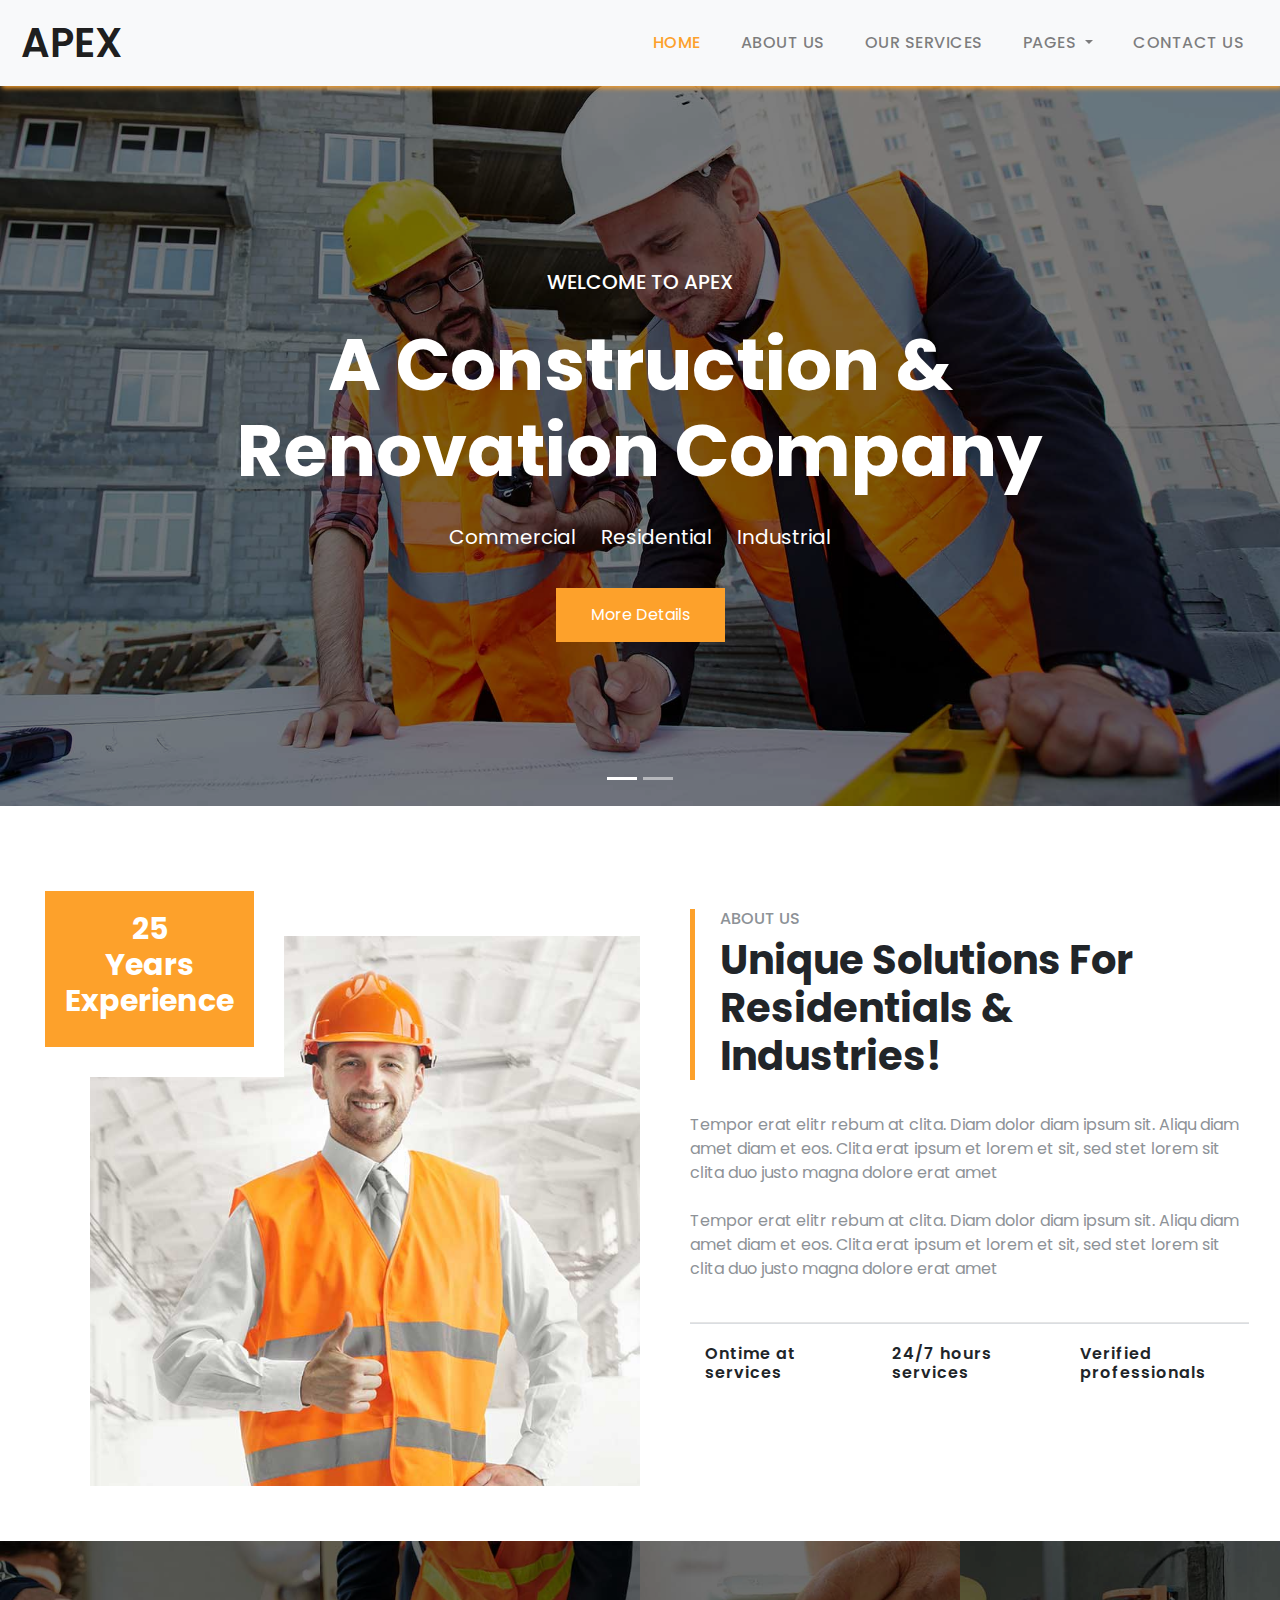
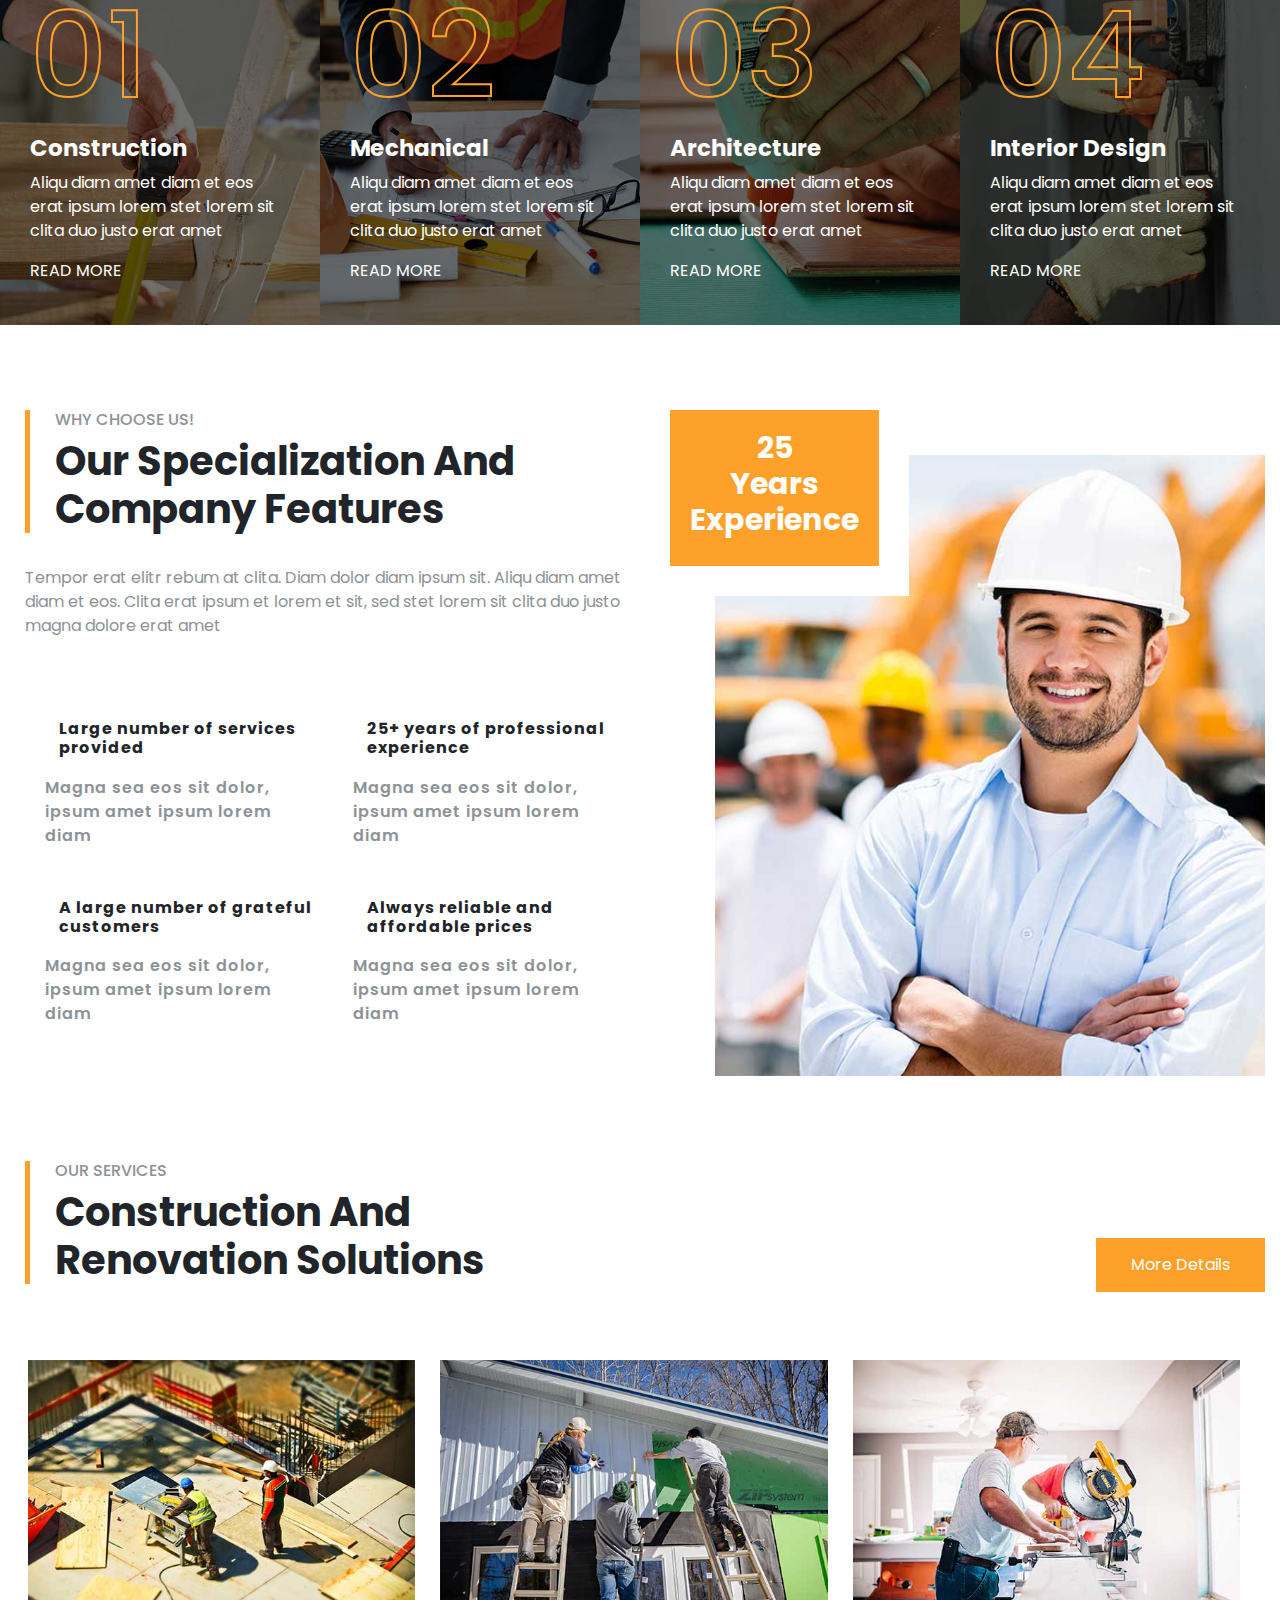
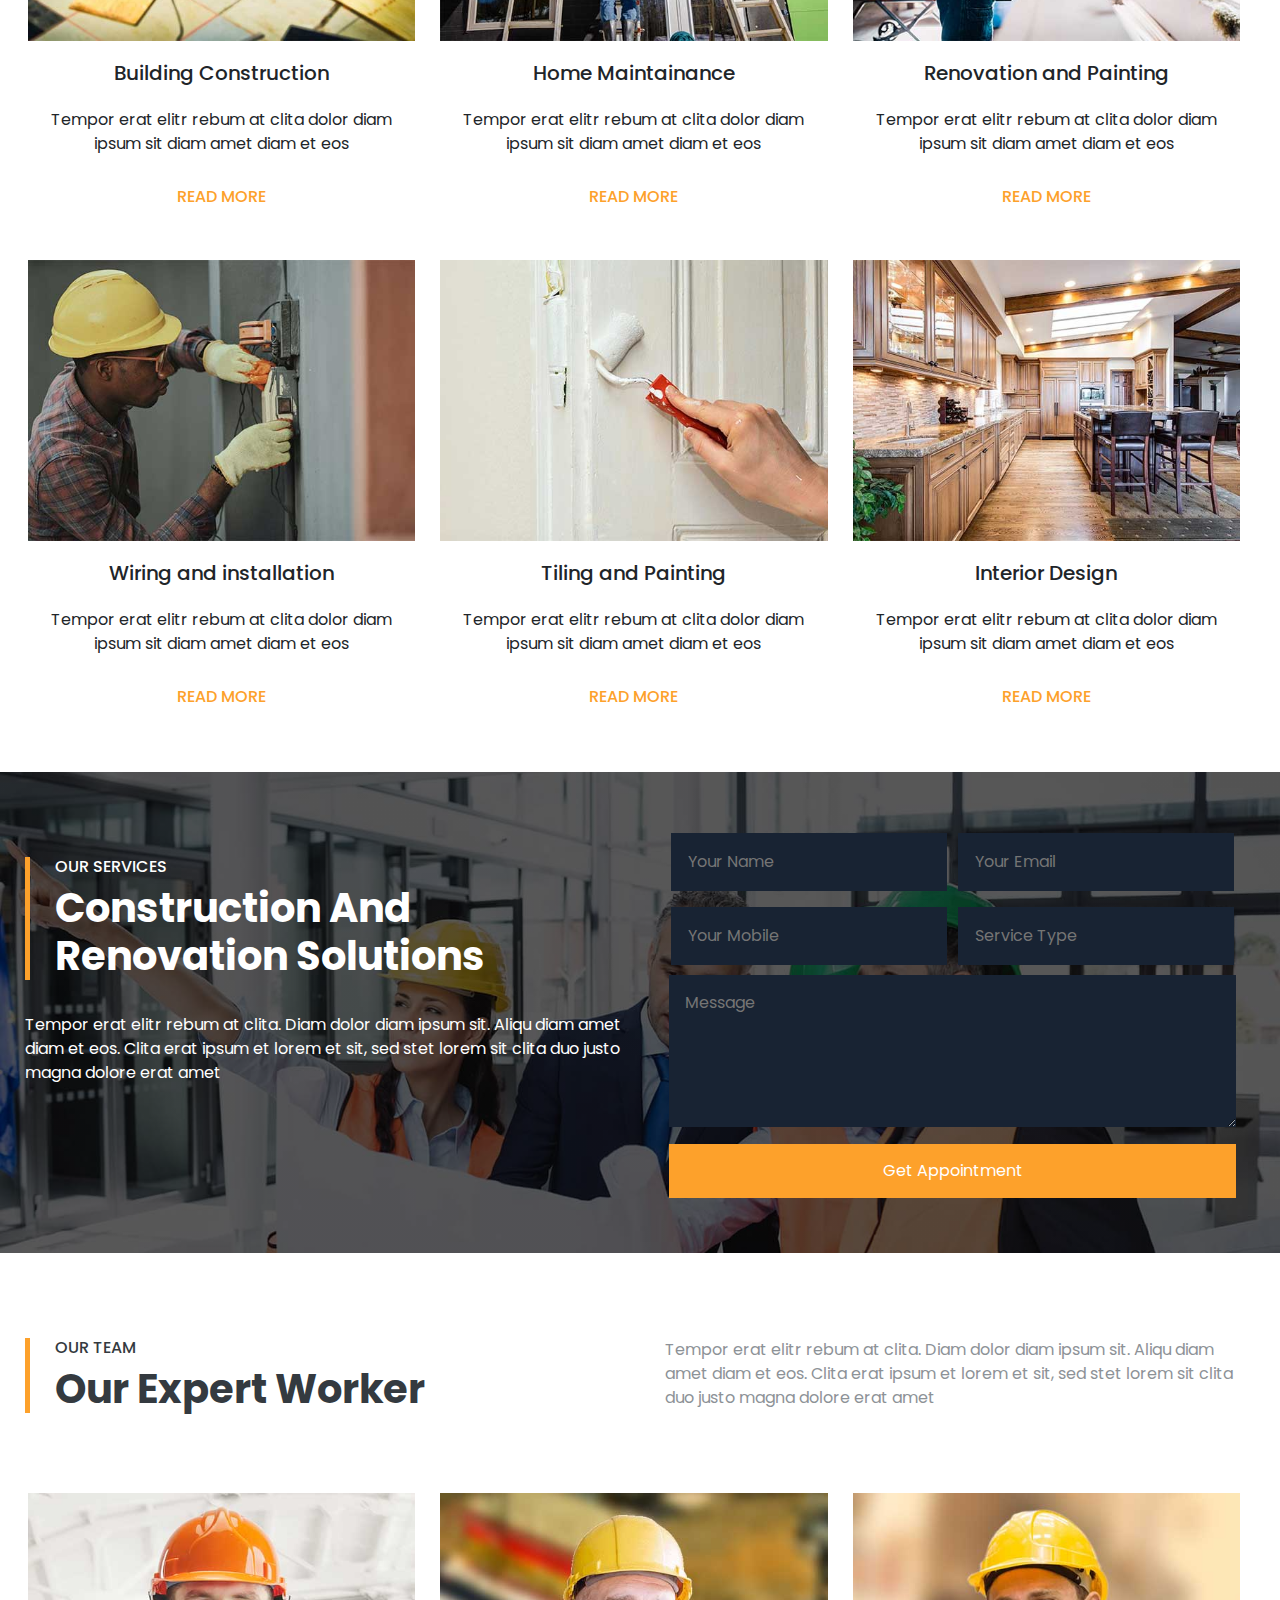
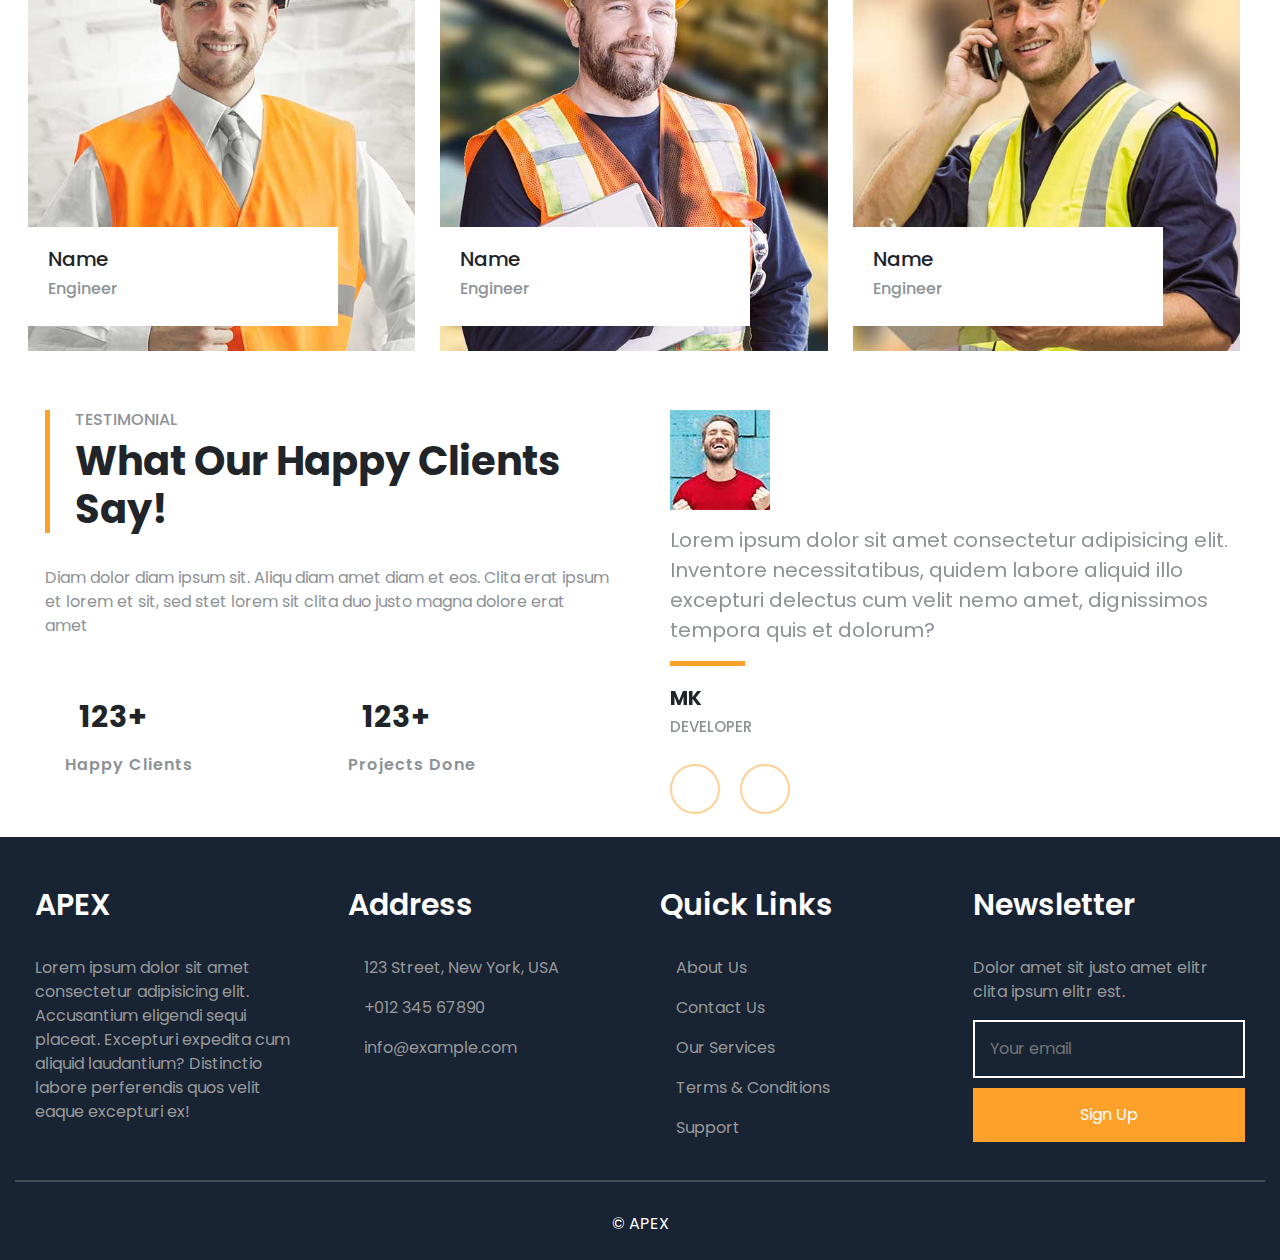
<file: index.html>
<!DOCTYPE html>
<html lang="en">

<head>
    <meta charset="UTF-8">
    <meta http-equiv="X-UA-Compatible" content="IE=edge">
    <meta name="viewport" content="width=device-width, initial-scale=1.0">
    <title>APEX</title>
    <link rel="icon" type="image/x-icon" href="./images/faviconImg.png">

    <!-- Font Awesome Link -->
    <link rel="stylesheet" href="https://cdnjs.cloudflare.com/ajax/libs/font-awesome/6.1.2/css/all.min.css"
        integrity="sha512-1sCRPdkRXhBV2PBLUdRb4tMg1w2YPf37qatUFeS7zlBy7jJI8Lf4VHwWfZZfpXtYSLy85pkm9GaYVYMfw5BC1A=="
        crossorigin="anonymous" referrerpolicy="no-referrer" />

    <!-- Google Fonts -->
    <link rel="preconnect" href="https://fonts.googleapis.com">
    <link rel="preconnect" href="https://fonts.gstatic.com" crossorigin>
    <link
        href="https://fonts.googleapis.com/css2?family=Poppins:wght@100;200;300;400;500;600;700;800;900&family=Roboto:wght@100;300;400;500;700;900&display=swap"
        rel="stylesheet">


    <!-- AOS -->
    <link href="https://unpkg.com/aos@2.3.1/dist/aos.css" rel="stylesheet">

    <!-- Bootstrap Cdn -->
    <link rel="stylesheet" href="https://cdn.jsdelivr.net/npm/bootstrap@4.0.0/dist/css/bootstrap.min.css"
        integrity="sha384-Gn5384xqQ1aoWXA+058RXPxPg6fy4IWvTNh0E263XmFcJlSAwiGgFAW/dAiS6JXm" crossorigin="anonymous">


    <!-- custom css -->
    <link rel="stylesheet" href="./style.css">

</head>

<body>

    <!-- Nav bar -->
    <div class="container-fluid stickyTop">
        <nav class=" navbar navbar-expand-lg navbar-light bg-light">
            <a class="navbar-brand" href="./index.html"><i class="orange fa-regular fa-building"></i> <span>APEX</span></a>
            <button class="navbar-toggler" type="button" data-toggle="collapse" data-target="#navbarSupportedContent"
                aria-controls="navbarSupportedContent" aria-expanded="false" aria-label="Toggle navigation">
                <span class="navbar-toggler-icon"></span>
            </button>
            <div class="collapse navbar-collapse" id="navbarSupportedContent">
                <ul class="navbar-nav ml-auto">
                    <li class="nav-item ">
                        <a class="nav-link   active" href="./index.html">HOME </a>
                    </li>
                    <li class="nav-item">
                        <a class="nav-link  " href="./about.html">ABOUT US</a>
                    </li>
                    <li class="nav-item ">
                        <a class="nav-link  " href="./services.html">OUR SERVICES </a>
                    </li>

                    <li class="nav-item dropdown">
                        <a class="nav-link dropdown-toggle" href="#" id="navbarDropdown" role="button"
                            data-toggle="dropdown" aria-haspopup="true" aria-expanded="false">
                            PAGES
                        </a>
                        <div class="dropdown-menu" aria-labelledby="navbarDropdown">
                            <a class="dropdown-item" href="./features.html">Features</a>
                            <a class="dropdown-item" href="./appointment.html">Appointment</a>
                            <a class="dropdown-item" href="./team.html">Our Team</a>
                            <a class="dropdown-item" href="./testimonial.html">Testimonial</a>
                            <a class="dropdown-item" href="./error.html">404 Page</a>
                    </li>


                    <li class="nav-item">
                        <a class="nav-link  " href="./contact.html">CONTACT US</a>
                    </li>
                </ul>
            </div>
        </nav>
    </div>

    <!-- Banner Sec -->
    <div class="container-fluid">
        <div id="carouselExampleIndicators" class="carousel slide" data-ride="carousel">
            <ol class="carousel-indicators">
                <li data-target="#carouselExampleIndicators" data-slide-to="0" class="active"></li>
                <li data-target="#carouselExampleIndicators" data-slide-to="1"></li>
            </ol>
            <div class="carousel-inner">
                <div class="carousel-item active">
                    <img class="w-100 carous01 " src="./images/carousel-1.jpg" alt="First slide">
                    <div class="carousel-caption">
                        <div class="car-text">
                            <h5>WELCOME TO APEX</h5>
                            <h1>A Construction & Renovation Company</h1>
                            <p>Commercial &nbsp; <i class="orange fa-solid fa-circle"></i>
                                &nbsp; Residential &nbsp; <i class="orange fa-solid fa-circle"></i>
                                &nbsp; Industrial</p>
                            <button class="org-btn">More Details</button>
                        </div>
                    </div>
                </div>

                <div class="carousel-item">
                    <img class="w-100 carous01" src="./images/carousel-2.jpg" alt="Second slide">
                    <div class="carousel-caption ">
                        <div class="car-text">
                            <h5>WELCOME TO APEX</h5>
                            <h1>A Construction & Renovation Company</h1>
                            <p>Commercial &nbsp; <i class="orange fa-solid fa-circle"></i>
                                &nbsp; Residential &nbsp; <i class="orange fa-solid fa-circle"></i>
                                &nbsp; Industrial</p>
                            <button class="org-btn">More Details</button>
                        </div>

                    </div>
                </div>

            </div>
            <a class="carousel-control-prev" href="#carouselExampleIndicators" role="button" data-slide="prev">
                <span class="car-right" aria-hidden="true"><i class="fa-solid fa-chevron-left"></i></span>
                <span class="sr-only">Previous</span>
            </a>
            <a class="carousel-control-next" href="#carouselExampleIndicators" role="button" data-slide="next">
                <span class="car-right" aria-hidden="true"><i class="fa-solid fa-chevron-right"></i></span>
                <span class="sr-only">Next</span>
            </a>
        </div>
    </div>

    <!-- ABT US -->
    <div class="container abtSec">
        <div class="abt-img">
            <div class="img1">
                <img src="./images/about.jpg" alt="">
                <div class="img2">
                    <h5>25 <br> Years <br> Experience</h5>
                </div>
            </div>
        </div>
        <div class="abt-text plef pr-3 pt-5">
            <div class="bdr-lef">
                <h5>ABOUT US</h5>
                <h2>Unique Solutions For <br> Residentials & <br> Industries!</h2>
            </div>
            <p>Tempor erat elitr rebum at clita. Diam dolor diam ipsum sit. Aliqu diam amet diam et eos. Clita erat
                ipsum et lorem et sit, sed stet lorem sit clita duo justo magna dolore erat amet <br><br>

                Tempor erat elitr rebum at clita. Diam dolor diam ipsum sit. Aliqu diam amet diam et eos. Clita erat
                ipsum et lorem et sit, sed stet lorem sit clita duo justo magna dolore erat amet</p>


            <hr class="b-btm">

            <div class="abt-spl">

                <h3 class="padb"><i class="fa-solid fa-check"></i>Ontime at services</h3>
                <h3 class="padb"><i class="fa-solid fa-check"></i>24/7 hours services</h3>
                <h3><i class="fa-solid fa-check"></i>Verified professionals</h3>
            </div>
        </div>
    </div>

    <!-- Facts -->
    <div class="container-fluid">
        <div class="factsec">
            <div class="facts">
                <img width="100%" src="./images/fact-1.jpg" alt="">
                <div class="fctOverlay">
                    <h2>01</h2>
                    <h3>Construction</h3>
                    <p>Aliqu diam amet diam et eos erat ipsum lorem stet lorem sit clita duo justo erat amet</p>
                    <a href="#">READ MORE <i class="fa-solid fa-arrow-right"></i></a>
                </div>
            </div>
            <div class="facts">
                <img src="./images/fact-2.jpg" alt="">
                <div class="fctOverlay">
                    <h2>02</h2>
                    <h3>Mechanical</h3>
                    <p>Aliqu diam amet diam et eos erat ipsum lorem stet lorem sit clita duo justo erat amet</p>
                    <a href="#">READ MORE <i class="fa-solid fa-arrow-right"></i></a>
                </div>
            </div>
            <div class="facts">
                <img src="./images/fact-3.jpg" alt="">
                <div class="fctOverlay">
                    <h2>03</h2>
                    <h3>Architecture</h3>
                    <p>Aliqu diam amet diam et eos erat ipsum lorem stet lorem sit clita duo justo erat amet</p>
                    <a href="#">READ MORE <i class="fa-solid fa-arrow-right"></i></a>
                </div>
            </div>
            <div class="facts">
                <img src="./images/fact-4.jpg" alt="">
                <div class="fctOverlay">
                    <h2>04</h2>
                    <h3>Interior Design</h3>
                    <p>Aliqu diam amet diam et eos erat ipsum lorem stet lorem sit clita duo justo erat amet</p>
                    <a href="#">READ MORE <i class="fa-solid fa-arrow-right"></i></a>
                </div>
            </div>
        </div>
    </div>

    <!-- CHOOSE US -->
    <div class="container abtSec">
        <div class="abt-text pl0">
            <div class="bdr-lef">
                <h5>WHY CHOOSE US!</h5>
                <h2>Our Specialization And Company Features</h2>
            </div>
            <p class="smp">Tempor erat elitr rebum at clita. Diam dolor diam ipsum sit. Aliqu diam amet diam et eos.
                Clita erat
                ipsum et lorem et sit, sed stet lorem sit clita duo justo magna dolore erat amet </p>


            <div class="abt-spll">
                <div class="ch4">
                    <div class="d-flex">
                        <h6><i class="fa-solid fa-check"></i>Large number of services provided</h6>
                    </div>

                    <p class="mp0">Magna sea eos sit dolor, ipsum amet ipsum lorem diam</p>
                </div>

                <div class="ch4">
                    <div class="d-flex">

                        <h6><i class="fa-solid fa-check"></i>25+ years of professional experience</h6>
                    </div>
                    <p class="mp0">Magna sea eos sit dolor, ipsum amet ipsum lorem diam</p>
                </div>

                <div class="ch4">
                    <div class="d-flex">

                        <h6><i class="fa-solid fa-check"></i>A large number of grateful customers</h6>
                    </div>
                    <p class="mp0">Magna sea eos sit dolor, ipsum amet ipsum lorem diam</p>
                </div>

                <div class="ch4">
                    <div class="d-flex">

                        <h6><i class="fa-solid fa-check"></i>Always reliable and affordable prices</h6>
                    </div>
                    <p class="mp0">Magna sea eos sit dolor, ipsum amet ipsum lorem diam</p>
                </div>

            </div>
        </div>
        <div class="abt-img">
            <div class="img1">
                <img src="./images/feature.jpg" alt="">
                <div class="img2">
                    <h5>25 <br> Years <br> Experience</h5>
                </div>
            </div>
        </div>
    </div>

    <!-- OUR SERVICES -->
    <div class="container mtnone">
        <div class="abtSec mtnone">
            <div class="abt-text pl0">
                <div class="bdr-lef">
                    <h5>OUR SERVICES</h5>
                    <h2>Construction And <br> Renovation Solutions</h2>
                </div>
            </div>
            <div class="abt-img btns">
                <button class="org-btn">More Details</button>
            </div>
        </div>
        <div class="services">
            <div class="serLists">
                <img src="./images/service-1.jpg" alt="">
                <h3 class="text-center">Building Construction</h3>
                <p class="text-center">Tempor erat elitr rebum at clita dolor diam ipsum sit diam amet diam et eos</p>
                <h4 class="text-center" href="#">READ MORE <i class="fa-solid fa-arrow-right"></i></h4>
            </div>
            <div class="serLists">
                <img src="./images/service-2.jpg" alt="">
                <h3 class="text-center">Home Maintainance</h3>
                <p class="text-center">Tempor erat elitr rebum at clita dolor diam ipsum sit diam amet diam et eos</p>
                <h4 class="text-center" href="#">READ MORE <i class="fa-solid fa-arrow-right"></i></h4>
            </div>
            <div class="serLists">
                <img src="./images/service-3.jpg" alt="">
                <h3 class="text-center">Renovation and Painting</h3>
                <p class="text-center">Tempor erat elitr rebum at clita dolor diam ipsum sit diam amet diam et eos</p>
                <h4 class="text-center" href="#">READ MORE <i class="fa-solid fa-arrow-right"></i></h4>
            </div>
            <div class="serLists">
                <img src="./images/service-4.jpg" alt="">
                <h3 class="text-center">Wiring and installation</h3>
                <p class="text-center">Tempor erat elitr rebum at clita dolor diam ipsum sit diam amet diam et eos</p>
                <h4 class="text-center" href="#">READ MORE <i class="fa-solid fa-arrow-right"></i></h4>
            </div>
            <div class="serLists">
                <img src="./images/service-5.jpg" alt="">
                <h3 class="text-center">Tiling and Painting</h3>
                <p class="text-center">Tempor erat elitr rebum at clita dolor diam ipsum sit diam amet diam et eos</p>
                <h4 class="text-center" href="#">READ MORE <i class="fa-solid fa-arrow-right"></i></h4>
            </div>
            <div class="serLists">
                <img src="./images/service-6.jpg" alt="">
                <h3 class="text-center">Interior Design</h3>
                <p class="text-center">Tempor erat elitr rebum at clita dolor diam ipsum sit diam amet diam et eos</p>
                <h4 class="text-center" href="#">READ MORE <i class="fa-solid fa-arrow-right"></i></h4>
            </div>
        </div>
    </div>

    <!-- APPOINTMENT -->
    <div class="container-fluid aptBaner">
        <div class="container">
            <div class="abtSec">
                <div class="abt-text pl0">
                    <div class="bdr-lef">
                        <h5 class="text-white">OUR SERVICES</h5>
                        <h2 class="text-white">Construction And <br> Renovation Solutions</h2>
                    </div>
                    <p class="text-white">Tempor erat elitr rebum at clita. Diam dolor diam ipsum sit. Aliqu diam amet
                        diam et eos. Clita erat
                        ipsum et lorem et sit, sed stet lorem sit clita duo justo magna dolore erat amet </p>
                </div>
                <div class="abt-img for">
                    <div class="nam">
                        <input placeholder="Your Name" type="text">
                        <input placeholder="Your Email" type="email">
                    </div>
                    <div class="nam">
                        <input placeholder="Your Mobile" type="number">
                        <input placeholder="Service Type" type="text">
                    </div>
                    <div class="mx-1">
                        <textarea placeholder="Message" class="w-100 p-3" name="" id="" cols="30" rows="5"></textarea>
                    </div>
                    <div class="mx-1">
                        <button class="w-100 org-btn">Get Appointment</button>
                    </div>
                </div>
            </div>
        </div>
    </div>

    <!-- Our Team -->
    <div class="container">
        <div class="abtSec">
            <div class="abt-text pl0">
                <div class="bdr-lef">
                    <h5 class="text-dark">OUR TEAM</h5>
                    <h2 class="text-dark ">Our Expert Worker
                    </h2>
                </div>

            </div>
            <div class="abt-img for">
                <p>Tempor erat elitr rebum at clita. Diam dolor diam ipsum sit. Aliqu diam amet diam et eos. Clita erat
                    ipsum et lorem et sit, sed stet lorem sit clita duo justo magna dolore erat amet </p>
            </div>
        </div>

        <div class="team mb-3">
            <div class="teamPer">
                <img width="100%" src="./images/team-1.jpg" alt="">
                <div class="teamOverlay">
                    <h2>Name</h2>
                    <h3>Engineer</h3>
                </div>
            </div>
            <div class="teamPer">
                <img width="100%" src="./images/team-2.jpg" alt="">
                <div class="teamOverlay">
                    <h2>Name</h2>
                    <h3>Engineer</h3>
                </div>
            </div>
            <div class="teamPer">
                <img width="100%" src="./images/team-3.jpg" alt="">
                <div class="teamOverlay">
                    <h2>Name</h2>
                    <h3>Engineer</h3>
                </div>
            </div>
        </div>
    </div>

    <!-- TESTIMONIAL -->
    <div class="container testi">
        <div class="abt-text">
            <div class="bdr-lef">
                <h5>TESTIMONIAL</h5>
                <h2>What Our Happy Clients Say!</h2>
            </div>
            <p>Diam dolor diam ipsum sit. Aliqu diam amet diam et eos. Clita erat ipsum et lorem et sit, sed stet lorem
                sit clita duo justo magna dolore erat amet</p>


            <div class="abt-spll r2 p0">
                <div class="ch4 ch3">
                    <div class="d-flex">
                        <h6><i class="fa-solid fa-users"></i>123+</h6>
                    </div>

                    <p class="mp0">Happy Clients
                    </p>
                </div>

                <div class="ch4 ch3">
                    <div class="d-flex">

                        <h6><i class="fa-solid fa-check"></i>123+</h6>
                    </div>
                    <p class="mp0">Projects Done</p>
                </div>

            </div>
        </div>
        <div class=" testim">
            <div id="carouselExampleIndicators2" class="carousel slide" data-ride="carousel">
                <!-- <ol class="carousel-indicators">
                  <li data-target="#carouselExampleIndicators" data-slide-to="0" class="active"></li>
                  <li data-target="#carouselExampleIndicators" data-slide-to="1"></li>
                  <li data-target="#carouselExampleIndicators" data-slide-to="2"></li>
                </ol> -->
                <div class="carousel-inner">
                    <div class="carousel-item cus active">
                        <img class=" mk" src="./images/testimonial-1.jpg" alt="First slide">
                        <p>Lorem ipsum dolor sit amet consectetur adipisicing elit. Inventore necessitatibus, quidem
                            labore aliquid illo excepturi delectus cum velit nemo amet, dignissimos tempora quis et
                            dolorum?</p>
                        <hr class="marbtm">
                        <h3>MK</h3>
                        <h6>DEVELOPER</h6>
                    </div>
                    <div class="carousel-item cus">
                        <img class="mk" src="./images/testimonial-2.jpg" alt="Second slide">
                        <p>Lorem ipsum dolor sit amet consectetur adipisicing elit. Inventore necessitatibus, quidem
                            labore aliquid illo excepturi delectus cum velit nemo amet, dignissimos tempora quis et
                            dolorum?</p>
                        <hr class="marbtm">
                        <h3>KM</h3>
                        <h6>DEVELOPER</h6>
                    </div>
                </div>



                <a class="carousel-control-prev Previous" href="#carouselExampleIndicators2" role="button"
                    data-slide="prev">
                    <span class="car-right" aria-hidden="true"><i class="fa-solid fa-chevron-left text-dark"></i></span>
                    <span class="sr-only">Previous</span>
                </a>



                <a class="carousel-control-next next" href="#carouselExampleIndicators2" role="button"
                    data-slide="next">
                    <span class="car-right" aria-hidden="true"><i
                            class="fa-solid fa-chevron-right text-dark"></i></span>
                    <span class="sr-only">Next</span>
                </a>



            </div>
        </div>
    </div>

    <!-- Footer -->

    <div class="container-fluid bg-footer ft">
        <div class="container footer bg-footer">
            <div class="footers">
                <div class="footersList">
                    <h3><i class="orange fa-regular fa-building"></i> <span>APEX</span></h3>
                    <p class="pb-4">Lorem ipsum dolor sit amet consectetur adipisicing elit. Accusantium eligendi sequi
                        placeat. Excepturi expedita cum aliquid laudantium? Distinctio labore perferendis quos velit
                        eaque excepturi ex!</p>
                </div>
                <div class="footersList">
                    <h3>Address</h3>
                    <p><i class="fa-solid fa-location-dot pr-3"></i>123 Street, New York, USA</p>
                    <p><i class="fa-solid fa-phone  pr-3"></i>+012 345 67890</p>
                    <p><i class="fa-solid fa-envelope pr-3 pb-4"></i>info@example.com</p>
                </div>
                <div class="footersList">
                    <h3>Quick Links</h3>
                    <a href="#">
                        <p><i class="fa-solid fa-angle-right pr-3"></i>About Us</p>
                    </a>
                    <a href="#">
                        <p><i class="fa-solid fa-angle-right pr-3"></i>Contact Us</p>
                    </a>
                    <a href="#">
                        <p><i class="fa-solid fa-angle-right pr-3"></i>Our Services</p>
                    </a>
                    <a href="#">
                        <p><i class="fa-solid fa-angle-right pr-3"></i>Terms & Conditions</p>
                    </a>
                    <a href="#">
                        <p><i class="fa-solid fa-angle-right pr-3 pb-4"></i>Support</p>
                    </a>
                </div>
                <div class="footersList">
                    <h3>Newsletter</h3>
                    <p>Dolor amet sit justo amet elitr clita ipsum elitr est.</p>
                    <input class="w-100" placeholder="Your email" type="text" name="" id="">
                    <button class="w-100 org-btn">Sign Up</button>
                </div>
            </div>
            <div>
                <hr class="bdrBtm">
            </div>

            <p class="text-center mb-0 pb-4">&copy; APEX</p>
        </div>
    </div>



    <script src="https://code.jquery.com/jquery-3.2.1.slim.min.js"
        integrity="sha384-KJ3o2DKtIkvYIK3UENzmM7KCkRr/rE9/Qpg6aAZGJwFDMVNA/GpGFF93hXpG5KkN"
        crossorigin="anonymous"></script>


    <script src="https://unpkg.com/aos@2.3.1/dist/aos.js"></script>


    <script src="https://cdn.jsdelivr.net/npm/popper.js@1.12.9/dist/umd/popper.min.js"
        integrity="sha384-ApNbgh9B+Y1QKtv3Rn7W3mgPxhU9K/ScQsAP7hUibX39j7fakFPskvXusvfa0b4Q"
        crossorigin="anonymous"></script>


    <script src="https://cdn.jsdelivr.net/npm/bootstrap@4.0.0/dist/js/bootstrap.min.js"
        integrity="sha384-JZR6Spejh4U02d8jOt6vLEHfe/JQGiRRSQQxSfFWpi1MquVdAyjUar5+76PVCmYl"
        crossorigin="anonymous"></script>


    <script>

        AOS.init({
            once: false,
            duration: 1000,
        })

    </script>


</body>


</html>
</file>
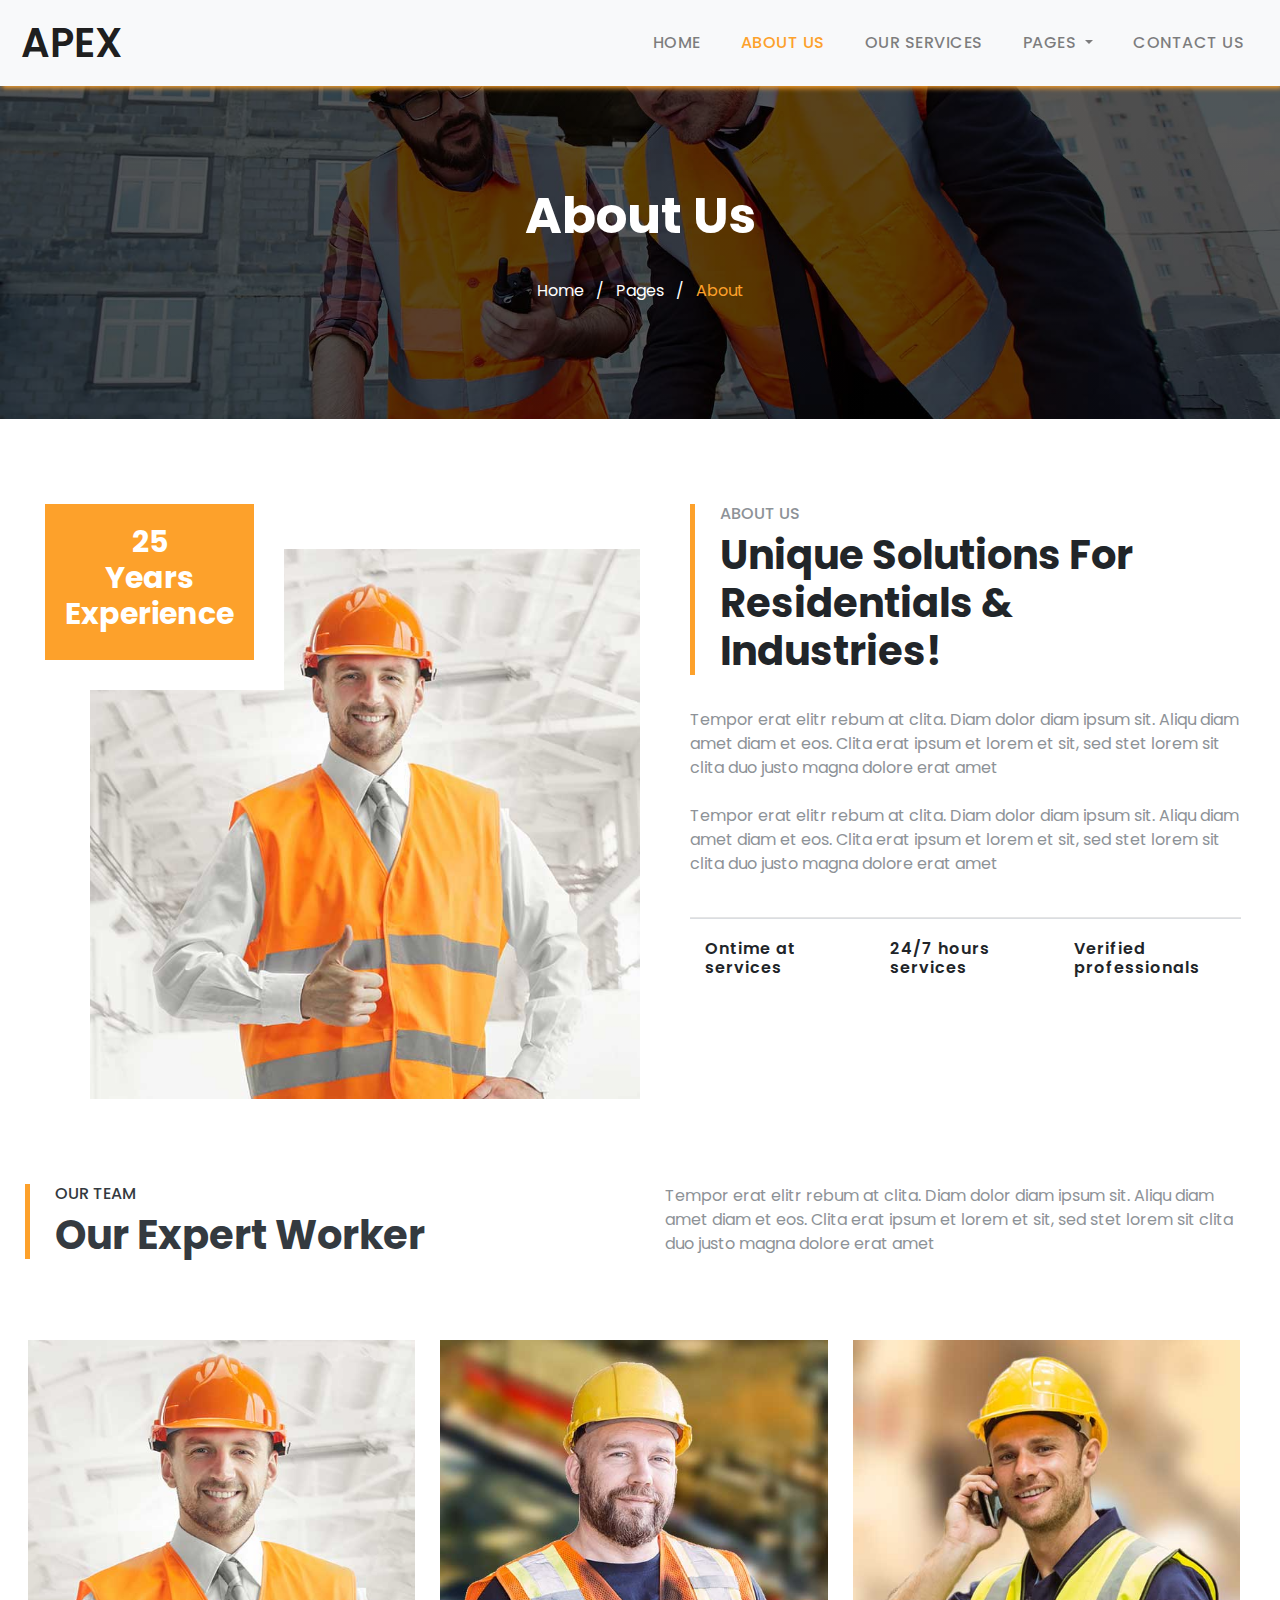
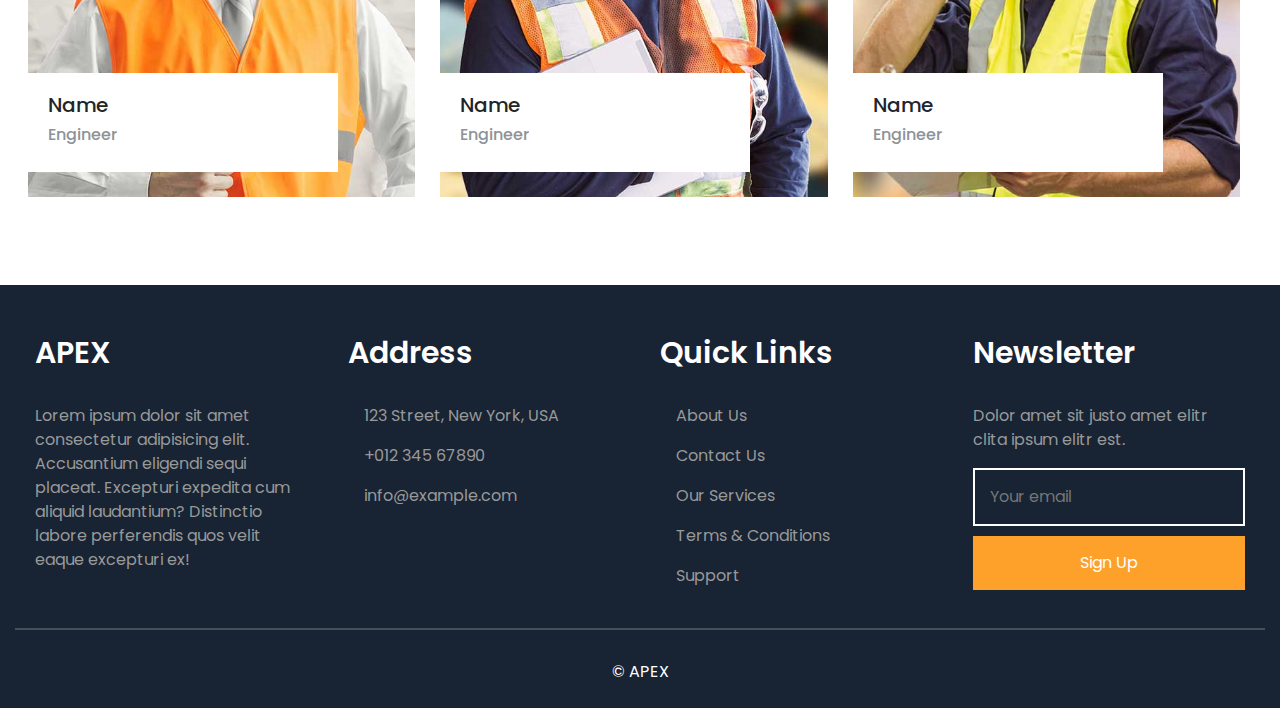
<file: about.html>
<!DOCTYPE html>
<html lang="en">

<head>
    <meta charset="UTF-8">
    <meta http-equiv="X-UA-Compatible" content="IE=edge">
    <meta name="viewport" content="width=device-width, initial-scale=1.0">
    <title>APEX</title>
    <link rel="icon" type="image/x-icon" href="./images/faviconImg.png">

    <!-- Font Awesome Link -->
    <link rel="stylesheet" href="https://cdnjs.cloudflare.com/ajax/libs/font-awesome/6.1.2/css/all.min.css"
        integrity="sha512-1sCRPdkRXhBV2PBLUdRb4tMg1w2YPf37qatUFeS7zlBy7jJI8Lf4VHwWfZZfpXtYSLy85pkm9GaYVYMfw5BC1A=="
        crossorigin="anonymous" referrerpolicy="no-referrer" />

    <!-- Google Fonts -->
    <link rel="preconnect" href="https://fonts.googleapis.com">
    <link rel="preconnect" href="https://fonts.gstatic.com" crossorigin>
    <link
        href="https://fonts.googleapis.com/css2?family=Poppins:wght@100;200;300;400;500;600;700;800;900&family=Roboto:wght@100;300;400;500;700;900&display=swap"
        rel="stylesheet">

    <!-- Bootstrap Cdn -->
    <link rel="stylesheet" href="https://cdn.jsdelivr.net/npm/bootstrap@4.0.0/dist/css/bootstrap.min.css"
        integrity="sha384-Gn5384xqQ1aoWXA+058RXPxPg6fy4IWvTNh0E263XmFcJlSAwiGgFAW/dAiS6JXm" crossorigin="anonymous">

    <!-- custom css -->
    <link rel="stylesheet" href="./style.css">

</head>

<body>

    <!-- Nav bar -->
    <div class="container-fluid stickyTop">
        <nav class=" navbar navbar-expand-lg navbar-light bg-light">
            <a class="navbar-brand" href="./index.html"><i class="orange fa-regular fa-building"></i> <span>APEX</span></a>
            <button class="navbar-toggler" type="button" data-toggle="collapse" data-target="#navbarSupportedContent"
                aria-controls="navbarSupportedContent" aria-expanded="false" aria-label="Toggle navigation">
                <span class="navbar-toggler-icon"></span>
            </button>
            <div class="collapse navbar-collapse" id="navbarSupportedContent">
                <ul class="navbar-nav ml-auto">
                    <li class="nav-item ">
                        <a class="nav-link   " href="./index.html">HOME </a>
                    </li>
                    <li class="nav-item">
                        <a class="nav-link active  " href="./about.html">ABOUT US</a>
                    </li>
                    <li class="nav-item ">
                        <a class="nav-link  " href="./services.html">OUR SERVICES </a>
                    </li>

                    <li class="nav-item dropdown">
                        <a class="nav-link dropdown-toggle" href="#" id="navbarDropdown" role="button"
                            data-toggle="dropdown" aria-haspopup="true" aria-expanded="false">
                            PAGES
                        </a>
                        <div class="dropdown-menu" aria-labelledby="navbarDropdown">
                            <a class="dropdown-item" href="./features.html">Features</a>
                            <a class="dropdown-item" href="./appointment.html">Appointment</a>
                            <a class="dropdown-item" href="./team.html">Our Team</a>
                            <a class="dropdown-item" href="./testimonial.html">Testimonial</a>
                            <a class="dropdown-item" href="./error.html">404 Page</a>
                    </li>


                    <li class="nav-item">
                        <a class="nav-link  " href="./contact.html">CONTACT US</a>
                    </li>
                </ul>
            </div>
        </nav>
    </div>

    <!--  -->
    <div class="container-fluid bg-abt-banner">
        <div class="container text-center banner-all">
            <h2>About Us</h2>
            <p>Home &nbsp; / &nbsp; Pages &nbsp; /  <span class="orange">&nbsp; About</span></p>
        </div>
    </div>
    <!-- ABT US -->
    <div class="container abtSec">
        <div class="abt-img">
            <div class="img1">
                <img src="./images/about.jpg" alt="">
                <div class="img2">
                    <h5>25 <br> Years <br> Experience</h5>
                </div>
            </div>
        </div>
        <div class="abt-text pr-4">
            <div class="bdr-lef">
                <h5>ABOUT US</h5>
                <h2>Unique Solutions For <br> Residentials & <br> Industries!</h2>
            </div>
            <p>Tempor erat elitr rebum at clita. Diam dolor diam ipsum sit. Aliqu diam amet diam et eos. Clita erat
                ipsum et lorem et sit, sed stet lorem sit clita duo justo magna dolore erat amet <br><br>

                Tempor erat elitr rebum at clita. Diam dolor diam ipsum sit. Aliqu diam amet diam et eos. Clita erat
                ipsum et lorem et sit, sed stet lorem sit clita duo justo magna dolore erat amet</p>


            <hr class="b-btm">

            <div class="abt-spl">

                <h3><i class="fa-solid fa-check"></i>Ontime at services</h3>
                <h3><i class="fa-solid fa-check"></i>24/7 hours services</h3>
                <h3><i class="fa-solid fa-check"></i>Verified professionals</h3>
            </div>
        </div>
    </div>

     <!-- Our Team -->
     <div class="container pt0">
        <div class="abtSec pt0">
            <div class="abt-text pl0">
                <div class="bdr-lef">
                    <h5 class="text-dark">OUR TEAM</h5>
                    <h2 class="text-dark ">Our Expert Worker
                    </h2>
                </div>

            </div>
            <div class="abt-img for">
                <p>Tempor erat elitr rebum at clita. Diam dolor diam ipsum sit. Aliqu diam amet diam et eos. Clita erat
                    ipsum et lorem et sit, sed stet lorem sit clita duo justo magna dolore erat amet </p>
            </div>
        </div>

        <div class="team pb75">
            <div class="teamPer">
                <img width="100%" src="./images/team-1.jpg" alt="">
                <div class="teamOverlay">
                    <h2>Name</h2>
                    <h3>Engineer</h3>
                </div>
            </div>
            <div class="teamPer">
                <img width="100%" src="./images/team-2.jpg" alt="">
                <div class="teamOverlay">
                    <h2>Name</h2>
                    <h3>Engineer</h3>
                </div>
            </div>
            <div class="teamPer">
                <img width="100%" src="./images/team-3.jpg" alt="">
                <div class="teamOverlay">
                    <h2>Name</h2>
                    <h3>Engineer</h3>
                </div>
            </div>
        </div>
    </div>

     <!-- Footer -->
     <div class="container-fluid bg-footer">
        <div class="container footer bg-footer">
            <div class="footers">
                <div class="footersList">
                    <h3><i class="orange fa-regular fa-building"></i> <span>APEX</span></h3>
                    <p class="pb-4">Lorem ipsum dolor sit amet consectetur adipisicing elit. Accusantium eligendi sequi placeat. Excepturi expedita cum aliquid laudantium? Distinctio labore perferendis quos velit eaque excepturi ex!</p>
                </div>
                <div class="footersList">
                    <h3>Address</h3>
                    <p><i class="fa-solid fa-location-dot pr-3"></i>123 Street, New York, USA</p>
                    <p><i class="fa-solid fa-phone  pr-3"></i>+012 345 67890</p>
                    <p><i class="fa-solid fa-envelope pr-3 pb-4"></i>info@example.com</p>
                </div>
                <div class="footersList">
                    <h3>Quick Links</h3>
                    <a href="#"><p><i class="fa-solid fa-angle-right pr-3"></i>About Us</p></a>
                    <a href="#"><p><i class="fa-solid fa-angle-right pr-3"></i>Contact Us</p></a>
                    <a href="#"><p><i class="fa-solid fa-angle-right pr-3"></i>Our Services</p></a>
                    <a href="#"><p><i class="fa-solid fa-angle-right pr-3"></i>Terms & Conditions</p></a>
                    <a href="#"><p><i class="fa-solid fa-angle-right pr-3 pb-4"></i>Support</p></a>
                </div>
                <div class="footersList">
                    <h3>Newsletter</h3>
                    <p>Dolor amet sit justo amet elitr clita ipsum elitr est.</p>
                    <input class="w-100" placeholder="Your email" type="text" name="" id="">
                    <button class="w-100 org-btn">Sign Up</button>
                </div>
            </div>
            <div>
                <hr class="bdrBtm">
            </div>

            <p class="text-center mb-0 pb-4">&copy; APEX</p>
        </div>
    </div>



    <script src="https://code.jquery.com/jquery-3.2.1.slim.min.js"
        integrity="sha384-KJ3o2DKtIkvYIK3UENzmM7KCkRr/rE9/Qpg6aAZGJwFDMVNA/GpGFF93hXpG5KkN"
        crossorigin="anonymous"></script>
    <script src="https://cdn.jsdelivr.net/npm/popper.js@1.12.9/dist/umd/popper.min.js"
        integrity="sha384-ApNbgh9B+Y1QKtv3Rn7W3mgPxhU9K/ScQsAP7hUibX39j7fakFPskvXusvfa0b4Q"
        crossorigin="anonymous"></script>
    <script src="https://cdn.jsdelivr.net/npm/bootstrap@4.0.0/dist/js/bootstrap.min.js"
        integrity="sha384-JZR6Spejh4U02d8jOt6vLEHfe/JQGiRRSQQxSfFWpi1MquVdAyjUar5+76PVCmYl"
        crossorigin="anonymous"></script>
</body>

</html>
</file>
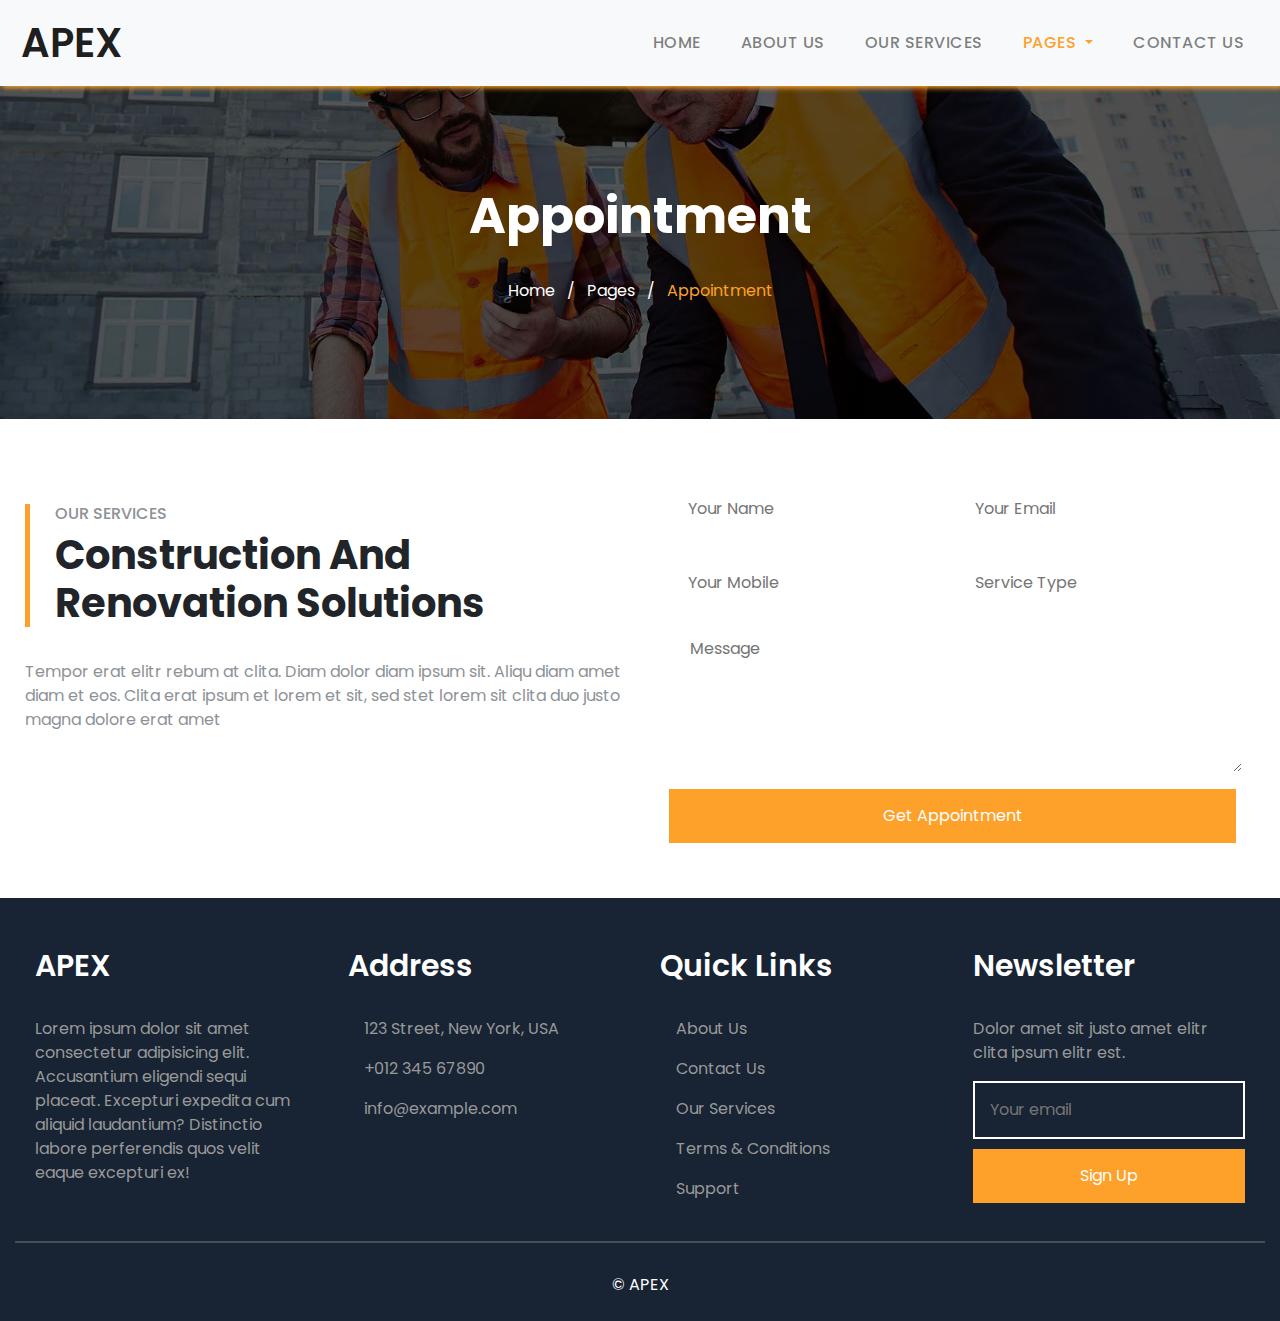
<file: appointment.html>
<!DOCTYPE html>
<html lang="en">

<head>
    <meta charset="UTF-8">
    <meta http-equiv="X-UA-Compatible" content="IE=edge">
    <meta name="viewport" content="width=device-width, initial-scale=1.0">
    <title>APEX</title>
    <link rel="icon" type="image/x-icon" href="./images/faviconImg.png">

    <!-- Font Awesome Link -->
    <link rel="stylesheet" href="https://cdnjs.cloudflare.com/ajax/libs/font-awesome/6.1.2/css/all.min.css"
        integrity="sha512-1sCRPdkRXhBV2PBLUdRb4tMg1w2YPf37qatUFeS7zlBy7jJI8Lf4VHwWfZZfpXtYSLy85pkm9GaYVYMfw5BC1A=="
        crossorigin="anonymous" referrerpolicy="no-referrer" />

    <!-- Google Fonts -->
    <link rel="preconnect" href="https://fonts.googleapis.com">
    <link rel="preconnect" href="https://fonts.gstatic.com" crossorigin>
    <link
        href="https://fonts.googleapis.com/css2?family=Poppins:wght@100;200;300;400;500;600;700;800;900&family=Roboto:wght@100;300;400;500;700;900&display=swap"
        rel="stylesheet">

    <!-- Bootstrap Cdn -->
    <link rel="stylesheet" href="https://cdn.jsdelivr.net/npm/bootstrap@4.0.0/dist/css/bootstrap.min.css"
        integrity="sha384-Gn5384xqQ1aoWXA+058RXPxPg6fy4IWvTNh0E263XmFcJlSAwiGgFAW/dAiS6JXm" crossorigin="anonymous">

    <!-- custom css -->
    <link rel="stylesheet" href="./style.css">

</head>

<body>

    <!-- Nav bar -->

    <div class="container-fluid stickyTop">
        <nav class=" navbar navbar-expand-lg navbar-light bg-light">
            <a class="navbar-brand" href="./index.html"><i class="orange fa-regular fa-building"></i> <span>APEX</span></a>
            <button class="navbar-toggler" type="button" data-toggle="collapse" data-target="#navbarSupportedContent"
                aria-controls="navbarSupportedContent" aria-expanded="false" aria-label="Toggle navigation">
                <span class="navbar-toggler-icon"></span>
            </button>
            <div class="collapse navbar-collapse" id="navbarSupportedContent">
                <ul class="navbar-nav ml-auto">
                    <li class="nav-item ">
                        <a class="nav-link   " href="./index.html">HOME </a>
                    </li>
                    <li class="nav-item">
                        <a class="nav-link  " href="./about.html">ABOUT US</a>
                    </li>
                    <li class="nav-item ">
                        <a class="nav-link  " href="./services.html">OUR SERVICES </a>
                    </li>

                    <li class="nav-item dropdown">
                        <a class="nav-link dropdown-toggle active" href="#" id="navbarDropdown" role="button"
                            data-toggle="dropdown" aria-haspopup="true" aria-expanded="false">
                            PAGES
                        </a>
                        <div class="dropdown-menu" aria-labelledby="navbarDropdown">
                            <a class="dropdown-item" href="./features.html">Features</a>
                            <a class="dropdown-item" href="./appointment.html">Appointment</a>
                            <a class="dropdown-item" href="./team.html">Our Team</a>
                            <a class="dropdown-item" href="./testimonial.html">Testimonial</a>
                            <a class="dropdown-item" href="./error.html">404 Page</a>
                    </li>


                    <li class="nav-item">
                        <a class="nav-link  " href="./contact.html">CONTACT US</a>
                    </li>
                </ul>
            </div>
        </nav>
    </div>

    <!--  -->
    <div class="container-fluid bg-abt-banner">
        <div class="container text-center banner-all">
            <h2>Appointment</h2>
            <p>Home &nbsp; / &nbsp; Pages &nbsp; / <span class="orange">&nbsp; Appointment</span></p>
        </div>
    </div>

   <!-- APPOINTMENT -->
   <div class="container-fluid">
    <div class="container">
        <div class="abtSec">
            <div class="abt-text pl0">
                <div class="bdr-lef">
                    <h5 class="">OUR SERVICES</h5>
                    <h2 class="">Construction And <br> Renovation Solutions</h2>
                </div>
                <p class="">Tempor erat elitr rebum at clita. Diam dolor diam ipsum sit. Aliqu diam amet
                    diam et eos. Clita erat
                    ipsum et lorem et sit, sed stet lorem sit clita duo justo magna dolore erat amet </p>
            </div>
            <div class="abt-img for app">
                <div class="nam">
                    <input placeholder="Your Name" type="text">
                    <input placeholder="Your Email" type="email">
                </div>
                <div class="nam">
                    <input placeholder="Your Mobile" type="number">
                    <input placeholder="Service Type" type="text">
                </div>
                <div class="mx-1">
                    <textarea placeholder="Message" class="w-100" name="" id="" cols="30" rows="5"></textarea>
                </div>
                <div class="mx-1">
                    <button class="w-100 org-btn">Get Appointment</button>
                </div>
            </div>
        </div>
    </div>
</div>


    <!-- Footer -->
    <div class="container-fluid bg-footer">
        <div class="container footer bg-footer">
            <div class="footers">
                <div class="footersList">
                    <h3><i class="orange fa-regular fa-building"></i> <span>APEX</span></h3>
                    <p class="pb-4">Lorem ipsum dolor sit amet consectetur adipisicing elit. Accusantium eligendi sequi placeat. Excepturi expedita cum aliquid laudantium? Distinctio labore perferendis quos velit eaque excepturi ex!</p>
                </div>
                <div class="footersList">
                    <h3>Address</h3>
                    <p><i class="fa-solid fa-location-dot pr-3"></i>123 Street, New York, USA</p>
                    <p><i class="fa-solid fa-phone  pr-3"></i>+012 345 67890</p>
                    <p><i class="fa-solid fa-envelope pr-3 pb-4"></i>info@example.com</p>
                </div>
                <div class="footersList">
                    <h3>Quick Links</h3>
                    <a href="#"><p><i class="fa-solid fa-angle-right pr-3"></i>About Us</p></a>
                    <a href="#"><p><i class="fa-solid fa-angle-right pr-3"></i>Contact Us</p></a>
                    <a href="#"><p><i class="fa-solid fa-angle-right pr-3"></i>Our Services</p></a>
                    <a href="#"><p><i class="fa-solid fa-angle-right pr-3"></i>Terms & Conditions</p></a>
                    <a href="#"><p><i class="fa-solid fa-angle-right pr-3 pb-4"></i>Support</p></a>
                </div>
                <div class="footersList">
                    <h3>Newsletter</h3>
                    <p>Dolor amet sit justo amet elitr clita ipsum elitr est.</p>
                    <input class="w-100" placeholder="Your email" type="text" name="" id="">
                    <button class="w-100 org-btn">Sign Up</button>
                </div>
            </div>
            <div>
                <hr class="bdrBtm">
            </div>

            <p class="text-center mb-0 pb-4">&copy; APEX</p>
        </div>
    </div>



    <script src="https://code.jquery.com/jquery-3.2.1.slim.min.js"
        integrity="sha384-KJ3o2DKtIkvYIK3UENzmM7KCkRr/rE9/Qpg6aAZGJwFDMVNA/GpGFF93hXpG5KkN"
        crossorigin="anonymous"></script>
    <script src="https://cdn.jsdelivr.net/npm/popper.js@1.12.9/dist/umd/popper.min.js"
        integrity="sha384-ApNbgh9B+Y1QKtv3Rn7W3mgPxhU9K/ScQsAP7hUibX39j7fakFPskvXusvfa0b4Q"
        crossorigin="anonymous"></script>
    <script src="https://cdn.jsdelivr.net/npm/bootstrap@4.0.0/dist/js/bootstrap.min.js"
        integrity="sha384-JZR6Spejh4U02d8jOt6vLEHfe/JQGiRRSQQxSfFWpi1MquVdAyjUar5+76PVCmYl"
        crossorigin="anonymous"></script>
</body>

</html>
</file>
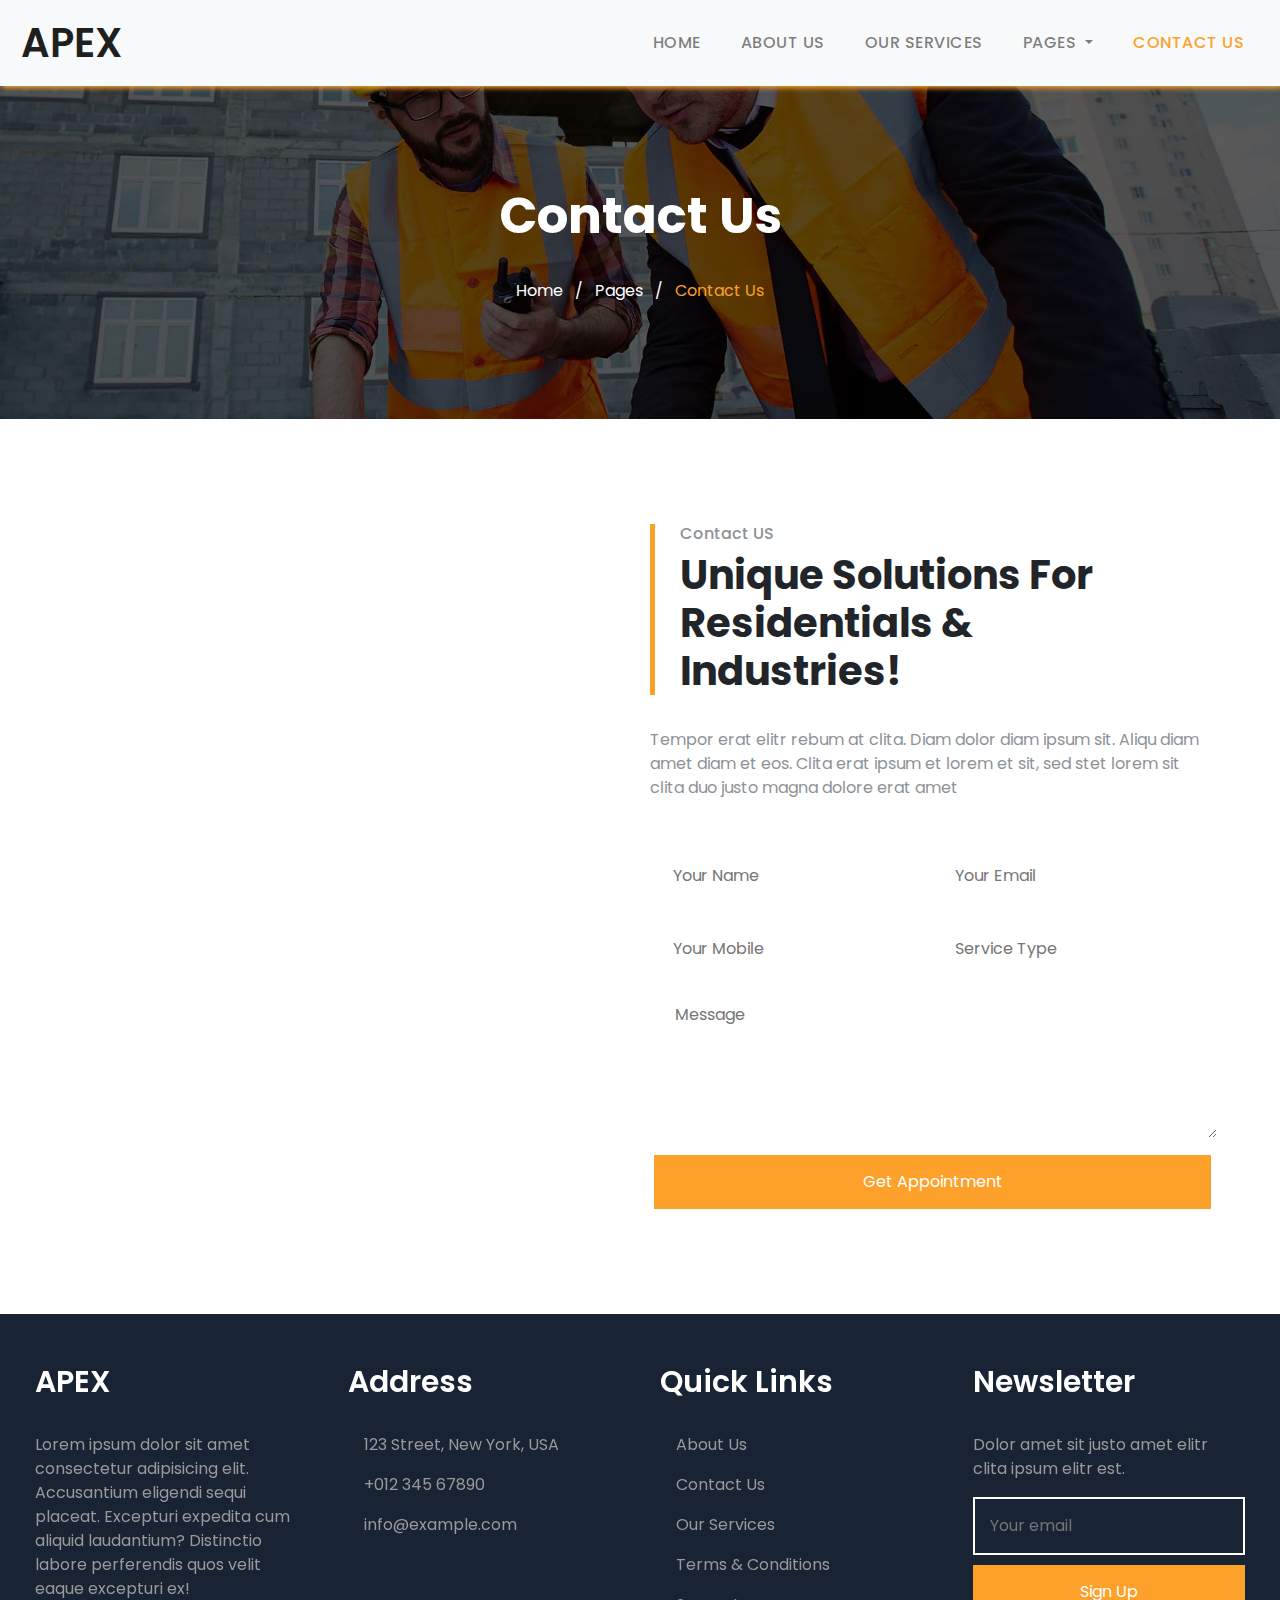
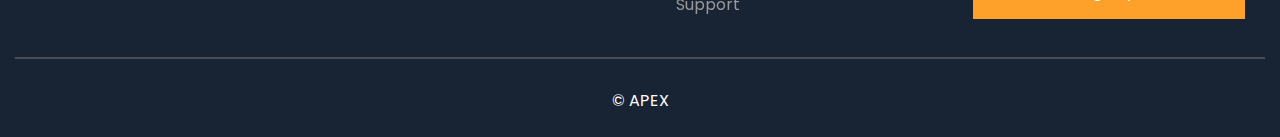
<file: contact.html>
<!DOCTYPE html>
<html lang="en">

<head>
    <meta charset="UTF-8">
    <meta http-equiv="X-UA-Compatible" content="IE=edge">
    <meta name="viewport" content="width=device-width, initial-scale=1.0">
    <title>APEX</title>
    <link rel="icon" type="image/x-icon" href="./images/faviconImg.png">

    <!-- Font Awesome Link -->
    <link rel="stylesheet" href="https://cdnjs.cloudflare.com/ajax/libs/font-awesome/6.1.2/css/all.min.css"
        integrity="sha512-1sCRPdkRXhBV2PBLUdRb4tMg1w2YPf37qatUFeS7zlBy7jJI8Lf4VHwWfZZfpXtYSLy85pkm9GaYVYMfw5BC1A=="
        crossorigin="anonymous" referrerpolicy="no-referrer" />

    <!-- Google Fonts -->
    <link rel="preconnect" href="https://fonts.googleapis.com">
    <link rel="preconnect" href="https://fonts.gstatic.com" crossorigin>
    <link
        href="https://fonts.googleapis.com/css2?family=Poppins:wght@100;200;300;400;500;600;700;800;900&family=Roboto:wght@100;300;400;500;700;900&display=swap"
        rel="stylesheet">

    <!-- Bootstrap Cdn -->
    <link rel="stylesheet" href="https://cdn.jsdelivr.net/npm/bootstrap@4.0.0/dist/css/bootstrap.min.css"
        integrity="sha384-Gn5384xqQ1aoWXA+058RXPxPg6fy4IWvTNh0E263XmFcJlSAwiGgFAW/dAiS6JXm" crossorigin="anonymous">

    <!-- custom css -->
    <link rel="stylesheet" href="./style.css">

</head>

<body>

    <!-- Nav bar -->
    <div class="container-fluid stickyTop">
        <nav class=" navbar navbar-expand-lg navbar-light bg-light">
            <a class="navbar-brand" href="./index.html"><i class="orange fa-regular fa-building"></i> <span>APEX</span></a>
            <button class="navbar-toggler" type="button" data-toggle="collapse" data-target="#navbarSupportedContent"
                aria-controls="navbarSupportedContent" aria-expanded="false" aria-label="Toggle navigation">
                <span class="navbar-toggler-icon"></span>
            </button>
            <div class="collapse navbar-collapse" id="navbarSupportedContent">
                <ul class="navbar-nav ml-auto">
                    <li class="nav-item ">
                        <a class="nav-link   " href="./index.html">HOME </a>
                    </li>
                    <li class="nav-item">
                        <a class="nav-link   " href="./about.html">ABOUT US</a>
                    </li>
                    <li class="nav-item ">
                        <a class="nav-link " href="./services.html">OUR SERVICES </a>
                    </li>

                    <li class="nav-item dropdown">
                        <a class="nav-link dropdown-toggle" href="#" id="navbarDropdown" role="button"
                            data-toggle="dropdown" aria-haspopup="true" aria-expanded="false">
                            PAGES
                        </a>
                        <div class="dropdown-menu" aria-labelledby="navbarDropdown">
                            <a class="dropdown-item" href="./features.html">Features</a>
                            <a class="dropdown-item" href="./appointment.html">Appointment</a>
                            <a class="dropdown-item" href="./team.html">Our Team</a>
                            <a class="dropdown-item" href="./testimonial.html">Testimonial</a>
                            <a class="dropdown-item" href="./error.html">404 Page</a>
                    </li>


                    <li class="nav-item">
                        <a class="nav-link active " href="./contact.html">CONTACT US</a>
                    </li>
                </ul>
            </div>
        </nav>
    </div>

    <!--  -->
    <div class="container-fluid bg-abt-banner">
        <div class="container text-center banner-all">
            <h2>Contact Us</h2>
            <p>Home &nbsp; / &nbsp; Pages &nbsp; / <span class="orange">&nbsp; Contact Us</span></p>
        </div>
    </div>



    <!-- ABT US -->
    <div class="container abtSec">
        <div class="abt-img pr-3 pl0">
            <div class="maps">
                <iframe src="https://www.google.com/maps/embed?pb=!1m18!1m12!1m3!1d15552.272245250679!2d80.1455960361422!3d12.96749661426509!2m3!1f0!2f0!3f0!3m2!1i1024!2i768!4f13.1!3m3!1m2!1s0x3a525e3510bb6cb3%3A0x8e59bb4c53bf97bc!2sPallavaram%2C%20Chennai%2C%20Tamil%20Nadu!5e0!3m2!1sen!2sin!4v1662100942039!5m2!1sen!2sin" width="100%"  style="border:0;" allowfullscreen="" loading="lazy" referrerpolicy="no-referrer-when-downgrade" class="maps"></iframe>
            </div>
        </div>
        <div class="abt-text ww">
            <div class="bdr-lef">
                <h5>Contact US</h5>
                <h2>Unique Solutions For <br> Residentials & <br> Industries!</h2>
            </div>
            <p>Tempor erat elitr rebum at clita. Diam dolor diam ipsum sit. Aliqu diam amet diam et eos. Clita erat
                ipsum et lorem et sit, sed stet lorem sit clita duo justo magna dolore erat amet</p>




                <div class=" for app p0">
                    <div class="nam">
                        <input placeholder="Your Name" type="text">
                        <input placeholder="Your Email" type="email">
                    </div>
                    <div class="nam">
                        <input placeholder="Your Mobile" type="number">
                        <input placeholder="Service Type" type="text">
                    </div>
                    <div class="mx-1">
                        <textarea placeholder="Message" class="w-100" name="" id="" cols="30" rows="5"></textarea>
                    </div>
                    <div class="mx-1">
                        <button class="w-100 org-btn">Get Appointment</button>
                    </div>
                </div>
        </div>
    </div>



     <!-- Footer -->
     <div class="container-fluid bg-footer">
        <div class="container footer bg-footer">
            <div class="footers">
                <div class="footersList">
                    <h3><i class="orange fa-regular fa-building"></i> <span>APEX</span></h3>
                    <p class="pb-4">Lorem ipsum dolor sit amet consectetur adipisicing elit. Accusantium eligendi sequi placeat. Excepturi expedita cum aliquid laudantium? Distinctio labore perferendis quos velit eaque excepturi ex!</p>
                </div>
                <div class="footersList">
                    <h3>Address</h3>
                    <p><i class="fa-solid fa-location-dot pr-3"></i>123 Street, New York, USA</p>
                    <p><i class="fa-solid fa-phone  pr-3"></i>+012 345 67890</p>
                    <p><i class="fa-solid fa-envelope pr-3 pb-4"></i>info@example.com</p>
                </div>
                <div class="footersList">
                    <h3>Quick Links</h3>
                    <a href="#"><p><i class="fa-solid fa-angle-right pr-3"></i>About Us</p></a>
                    <a href="#"><p><i class="fa-solid fa-angle-right pr-3"></i>Contact Us</p></a>
                    <a href="#"><p><i class="fa-solid fa-angle-right pr-3"></i>Our Services</p></a>
                    <a href="#"><p><i class="fa-solid fa-angle-right pr-3"></i>Terms & Conditions</p></a>
                    <a href="#"><p><i class="fa-solid fa-angle-right pr-3 pb-4"></i>Support</p></a>
                </div>
                <div class="footersList">
                    <h3>Newsletter</h3>
                    <p>Dolor amet sit justo amet elitr clita ipsum elitr est.</p>
                    <input class="w-100" placeholder="Your email" type="text" name="" id="">
                    <button class="w-100 org-btn">Sign Up</button>
                </div>
            </div>
            <div>
                <hr class="bdrBtm">
            </div>

            <p class="text-center mb-0 pb-4">&copy; APEX</p>
        </div>
    </div>

    <script src="https://code.jquery.com/jquery-3.2.1.slim.min.js"
        integrity="sha384-KJ3o2DKtIkvYIK3UENzmM7KCkRr/rE9/Qpg6aAZGJwFDMVNA/GpGFF93hXpG5KkN"
        crossorigin="anonymous"></script>
    <script src="https://cdn.jsdelivr.net/npm/popper.js@1.12.9/dist/umd/popper.min.js"
        integrity="sha384-ApNbgh9B+Y1QKtv3Rn7W3mgPxhU9K/ScQsAP7hUibX39j7fakFPskvXusvfa0b4Q"
        crossorigin="anonymous"></script>
    <script src="https://cdn.jsdelivr.net/npm/bootstrap@4.0.0/dist/js/bootstrap.min.js"
        integrity="sha384-JZR6Spejh4U02d8jOt6vLEHfe/JQGiRRSQQxSfFWpi1MquVdAyjUar5+76PVCmYl"
        crossorigin="anonymous"></script>
</body>

</html>
</file>
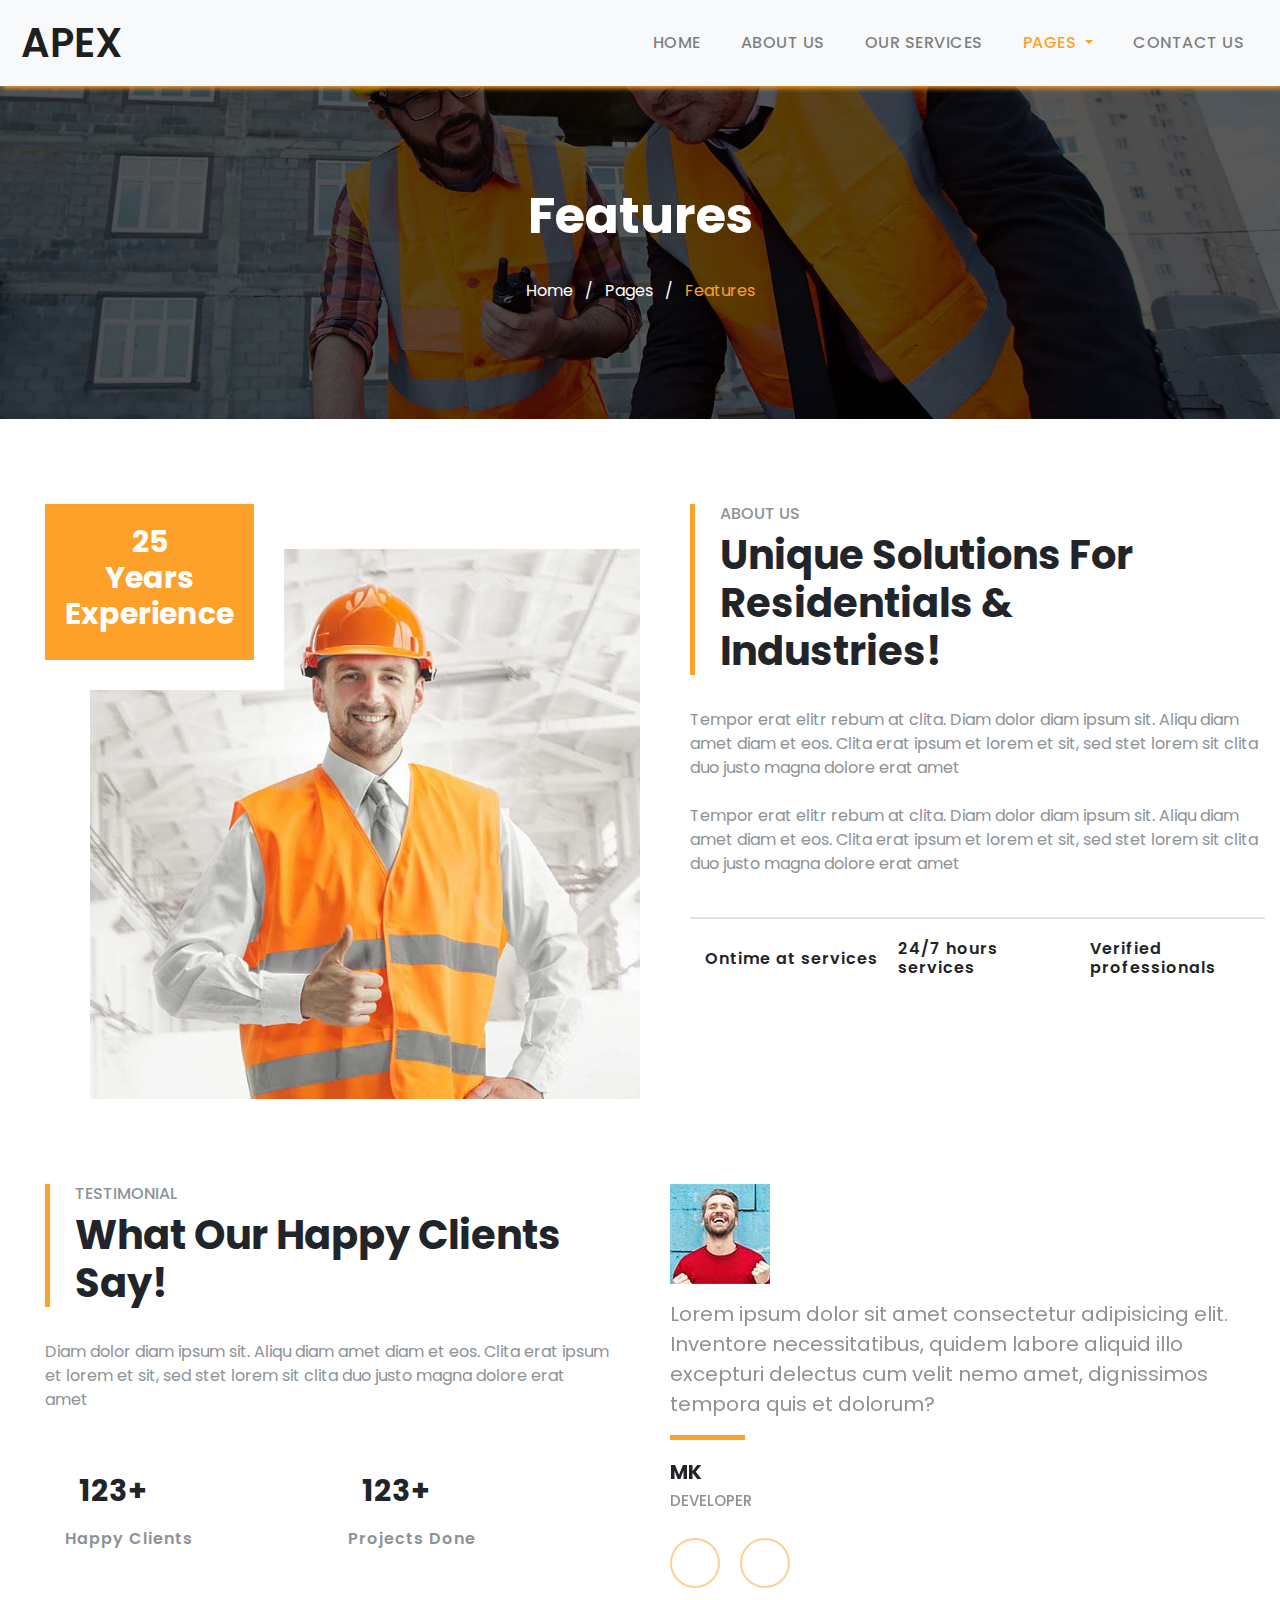
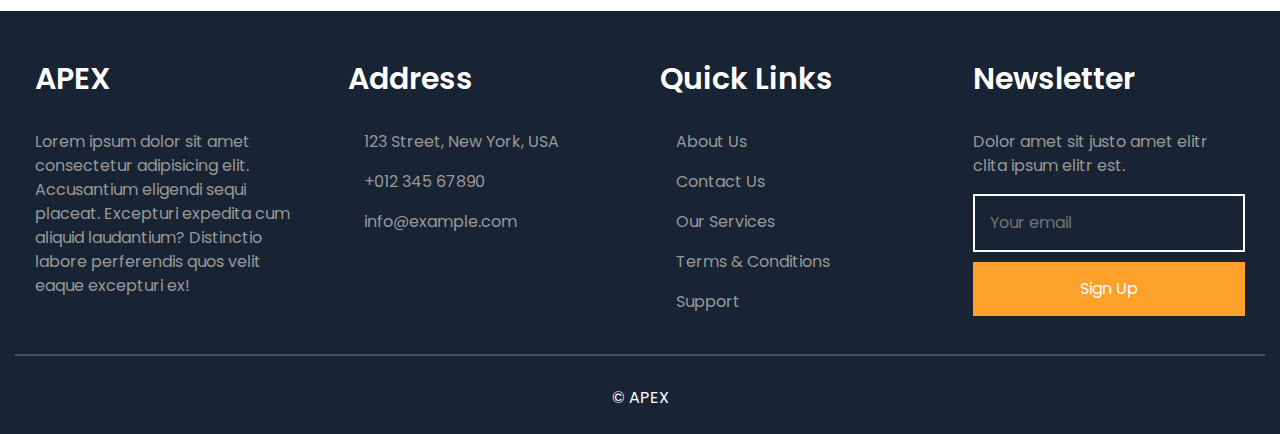
<file: features.html>
<!DOCTYPE html>
<html lang="en">

<head>
    <meta charset="UTF-8">
    <meta http-equiv="X-UA-Compatible" content="IE=edge">
    <meta name="viewport" content="width=device-width, initial-scale=1.0">
    <title>APEX</title>
    <link rel="icon" type="image/x-icon" href="./images/faviconImg.png">

    <!-- Font Awesome Link -->
    <link rel="stylesheet" href="https://cdnjs.cloudflare.com/ajax/libs/font-awesome/6.1.2/css/all.min.css"
        integrity="sha512-1sCRPdkRXhBV2PBLUdRb4tMg1w2YPf37qatUFeS7zlBy7jJI8Lf4VHwWfZZfpXtYSLy85pkm9GaYVYMfw5BC1A=="
        crossorigin="anonymous" referrerpolicy="no-referrer" />

    <!-- Google Fonts -->
    <link rel="preconnect" href="https://fonts.googleapis.com">
    <link rel="preconnect" href="https://fonts.gstatic.com" crossorigin>
    <link
        href="https://fonts.googleapis.com/css2?family=Poppins:wght@100;200;300;400;500;600;700;800;900&family=Roboto:wght@100;300;400;500;700;900&display=swap"
        rel="stylesheet">

    <!-- Bootstrap Cdn -->
    <link rel="stylesheet" href="https://cdn.jsdelivr.net/npm/bootstrap@4.0.0/dist/css/bootstrap.min.css"
        integrity="sha384-Gn5384xqQ1aoWXA+058RXPxPg6fy4IWvTNh0E263XmFcJlSAwiGgFAW/dAiS6JXm" crossorigin="anonymous">

    <!-- custom css -->
    <link rel="stylesheet" href="./style.css">

</head>

<body>

    <!-- Nav bar -->

    <div class="container-fluid stickyTop">
        <nav class=" navbar navbar-expand-lg navbar-light bg-light">
            <a class="navbar-brand" href="./index.html"><i class="orange fa-regular fa-building"></i> <span>APEX</span></a>
            <button class="navbar-toggler" type="button" data-toggle="collapse" data-target="#navbarSupportedContent"
                aria-controls="navbarSupportedContent" aria-expanded="false" aria-label="Toggle navigation">
                <span class="navbar-toggler-icon"></span>
            </button>
            <div class="collapse navbar-collapse" id="navbarSupportedContent">
                <ul class="navbar-nav ml-auto">
                    <li class="nav-item ">
                        <a class="nav-link " href="./index.html">HOME </a>
                    </li>
                    <li class="nav-item">
                        <a class="nav-link  " href="./about.html">ABOUT US</a>
                    </li>
                    <li class="nav-item ">
                        <a class="nav-link  " href="./services.html">OUR SERVICES </a>
                    </li>

                    <li class="nav-item dropdown">
                        <a class="nav-link dropdown-toggle active" href="#" id="navbarDropdown" role="button"
                            data-toggle="dropdown" aria-haspopup="true" aria-expanded="false">
                            PAGES
                        </a>
                        <div class="dropdown-menu" aria-labelledby="navbarDropdown">
                            <a class="dropdown-item" href="./features.html">Features</a>
                            <a class="dropdown-item" href="./appointment.html">Appointment</a>
                            <a class="dropdown-item" href="./team.html">Our Team</a>
                            <a class="dropdown-item" href="./testimonial.html">Testimonial</a>
                            <a class="dropdown-item" href="./error.html">404 Page</a>
                    </li>


                    <li class="nav-item">
                        <a class="nav-link  " href="./contact.html">CONTACT US</a>
                    </li>
                </ul>
            </div>
        </nav>
    </div>

     <!--  -->
     <div class="container-fluid bg-abt-banner">
        <div class="container text-center banner-all">
            <h2>Features</h2>
            <p>Home &nbsp; / &nbsp; Pages &nbsp; / <span class="orange">&nbsp; Features</span></p>
        </div>
    </div>

    <!-- ABT US -->
    <div class="container abtSec">
        <div class="abt-img">
            <div class="img1">
                <img src="./images/about.jpg" alt="">
                <div class="img2">
                    <h5>25 <br> Years <br> Experience</h5>
                </div>
            </div>
        </div>
        <div class="abt-text">
            <div class="bdr-lef">
                <h5>ABOUT US</h5>
                <h2>Unique Solutions For <br> Residentials & <br> Industries!</h2>
            </div>
            <p>Tempor erat elitr rebum at clita. Diam dolor diam ipsum sit. Aliqu diam amet diam et eos. Clita erat
                ipsum et lorem et sit, sed stet lorem sit clita duo justo magna dolore erat amet <br><br>

                Tempor erat elitr rebum at clita. Diam dolor diam ipsum sit. Aliqu diam amet diam et eos. Clita erat
                ipsum et lorem et sit, sed stet lorem sit clita duo justo magna dolore erat amet</p>


            <hr class="b-btm">

            <div class="abt-spl">

                <h3><i class="fa-solid fa-check"></i>Ontime at services</h3>
                <h3><i class="fa-solid fa-check"></i>24/7 hours services</h3>
                <h3><i class="fa-solid fa-check"></i>Verified professionals</h3>
            </div>
        </div>
    </div>

    <!-- TESTIMONIAL -->
    <div class="container testi">
        <div class="abt-text">
            <div class="bdr-lef">
                <h5>TESTIMONIAL</h5>
                <h2>What Our Happy Clients Say!</h2>
            </div>
            <p>Diam dolor diam ipsum sit. Aliqu diam amet diam et eos. Clita erat ipsum et lorem et sit, sed stet lorem sit clita duo justo magna dolore erat amet</p>


            <div class="abt-spll p0">
                <div class="ch4">
                    <div class="d-flex">
                        <h6><i class="fa-solid fa-users"></i>123+</h6>
                    </div>

                    <p class="mp0">Happy Clients
                    </p>
                </div>

                <div class="ch4">
                    <div class="d-flex">

                        <h6><i class="fa-solid fa-check"></i>123+</h6>
                    </div>
                    <p class="mp0">Projects Done</p>
                </div>

            </div>
        </div>
        <div class=" testim">
            <div id="carouselExampleIndicators2" class="carousel slide" data-ride="carousel">
                <!-- <ol class="carousel-indicators">
                  <li data-target="#carouselExampleIndicators" data-slide-to="0" class="active"></li>
                  <li data-target="#carouselExampleIndicators" data-slide-to="1"></li>
                  <li data-target="#carouselExampleIndicators" data-slide-to="2"></li>
                </ol> -->
                <div class="carousel-inner">
                  <div class="carousel-item cus active">
                    <img class=" mk" src="./images/testimonial-1.jpg" alt="First slide">
                    <p>Lorem ipsum dolor sit amet consectetur adipisicing elit. Inventore necessitatibus, quidem labore aliquid illo excepturi delectus cum velit nemo amet, dignissimos tempora quis et dolorum?</p>
                    <hr class="marbtm">
                    <h3>MK</h3>
                    <h6>DEVELOPER</h6>
                  </div>
                  <div class="carousel-item cus">
                    <img class="mk" src="./images/testimonial-2.jpg" alt="Second slide">
                    <p>Lorem ipsum dolor sit amet consectetur adipisicing elit. Inventore necessitatibus, quidem labore aliquid illo excepturi delectus cum velit nemo amet, dignissimos tempora quis et dolorum?</p>
                    <hr class="marbtm">
                    <h3>KM</h3>
                    <h6>DEVELOPER</h6>
                  </div>
                </div>
                
                    

                        <a class="carousel-control-prev Previous" href="#carouselExampleIndicators2" role="button" data-slide="prev">
                            <span class="car-right" aria-hidden="true"><i class="fa-solid fa-chevron-left text-dark"></i></span>
                            <span class="sr-only">Previous</span>
                        </a>
                   
                   

                        <a class="carousel-control-next next" href="#carouselExampleIndicators2" role="button" data-slide="next">
                            <span class="car-right" aria-hidden="true"><i class="fa-solid fa-chevron-right text-dark"></i></span>
                            <span class="sr-only">Next</span>
                        </a>
                    
                
                
              </div>
        </div>
    </div>

    <!-- Footer -->
    <div class="container-fluid bg-footer ft">
        <div class="container footer bg-footer">
            <div class="footers">
                <div class="footersList">
                    <h3><i class="orange fa-regular fa-building"></i> <span>APEX</span></h3>
                    <p class="pb-4">Lorem ipsum dolor sit amet consectetur adipisicing elit. Accusantium eligendi sequi placeat. Excepturi expedita cum aliquid laudantium? Distinctio labore perferendis quos velit eaque excepturi ex!</p>
                </div>
                <div class="footersList">
                    <h3>Address</h3>
                    <p><i class="fa-solid fa-location-dot pr-3"></i>123 Street, New York, USA</p>
                    <p><i class="fa-solid fa-phone  pr-3"></i>+012 345 67890</p>
                    <p><i class="fa-solid fa-envelope pr-3 pb-4"></i>info@example.com</p>
                </div>
                <div class="footersList">
                    <h3>Quick Links</h3>
                    <a href="#"><p><i class="fa-solid fa-angle-right pr-3"></i>About Us</p></a>
                    <a href="#"><p><i class="fa-solid fa-angle-right pr-3"></i>Contact Us</p></a>
                    <a href="#"><p><i class="fa-solid fa-angle-right pr-3"></i>Our Services</p></a>
                    <a href="#"><p><i class="fa-solid fa-angle-right pr-3"></i>Terms & Conditions</p></a>
                    <a href="#"><p><i class="fa-solid fa-angle-right pr-3 pb-4"></i>Support</p></a>
                </div>
                <div class="footersList">
                    <h3>Newsletter</h3>
                    <p>Dolor amet sit justo amet elitr clita ipsum elitr est.</p>
                    <input class="w-100" placeholder="Your email" type="text" name="" id="">
                    <button class="w-100 org-btn">Sign Up</button>
                </div>
            </div>
            <div>
                <hr class="bdrBtm">
            </div>

            <p class="text-center mb-0 pb-4">&copy; APEX</p>
        </div>
    </div>



    <script src="https://code.jquery.com/jquery-3.2.1.slim.min.js"
        integrity="sha384-KJ3o2DKtIkvYIK3UENzmM7KCkRr/rE9/Qpg6aAZGJwFDMVNA/GpGFF93hXpG5KkN"
        crossorigin="anonymous"></script>
    <script src="https://cdn.jsdelivr.net/npm/popper.js@1.12.9/dist/umd/popper.min.js"
        integrity="sha384-ApNbgh9B+Y1QKtv3Rn7W3mgPxhU9K/ScQsAP7hUibX39j7fakFPskvXusvfa0b4Q"
        crossorigin="anonymous"></script>
    <script src="https://cdn.jsdelivr.net/npm/bootstrap@4.0.0/dist/js/bootstrap.min.js"
        integrity="sha384-JZR6Spejh4U02d8jOt6vLEHfe/JQGiRRSQQxSfFWpi1MquVdAyjUar5+76PVCmYl"
        crossorigin="anonymous"></script>
</body>

</html>
</file>
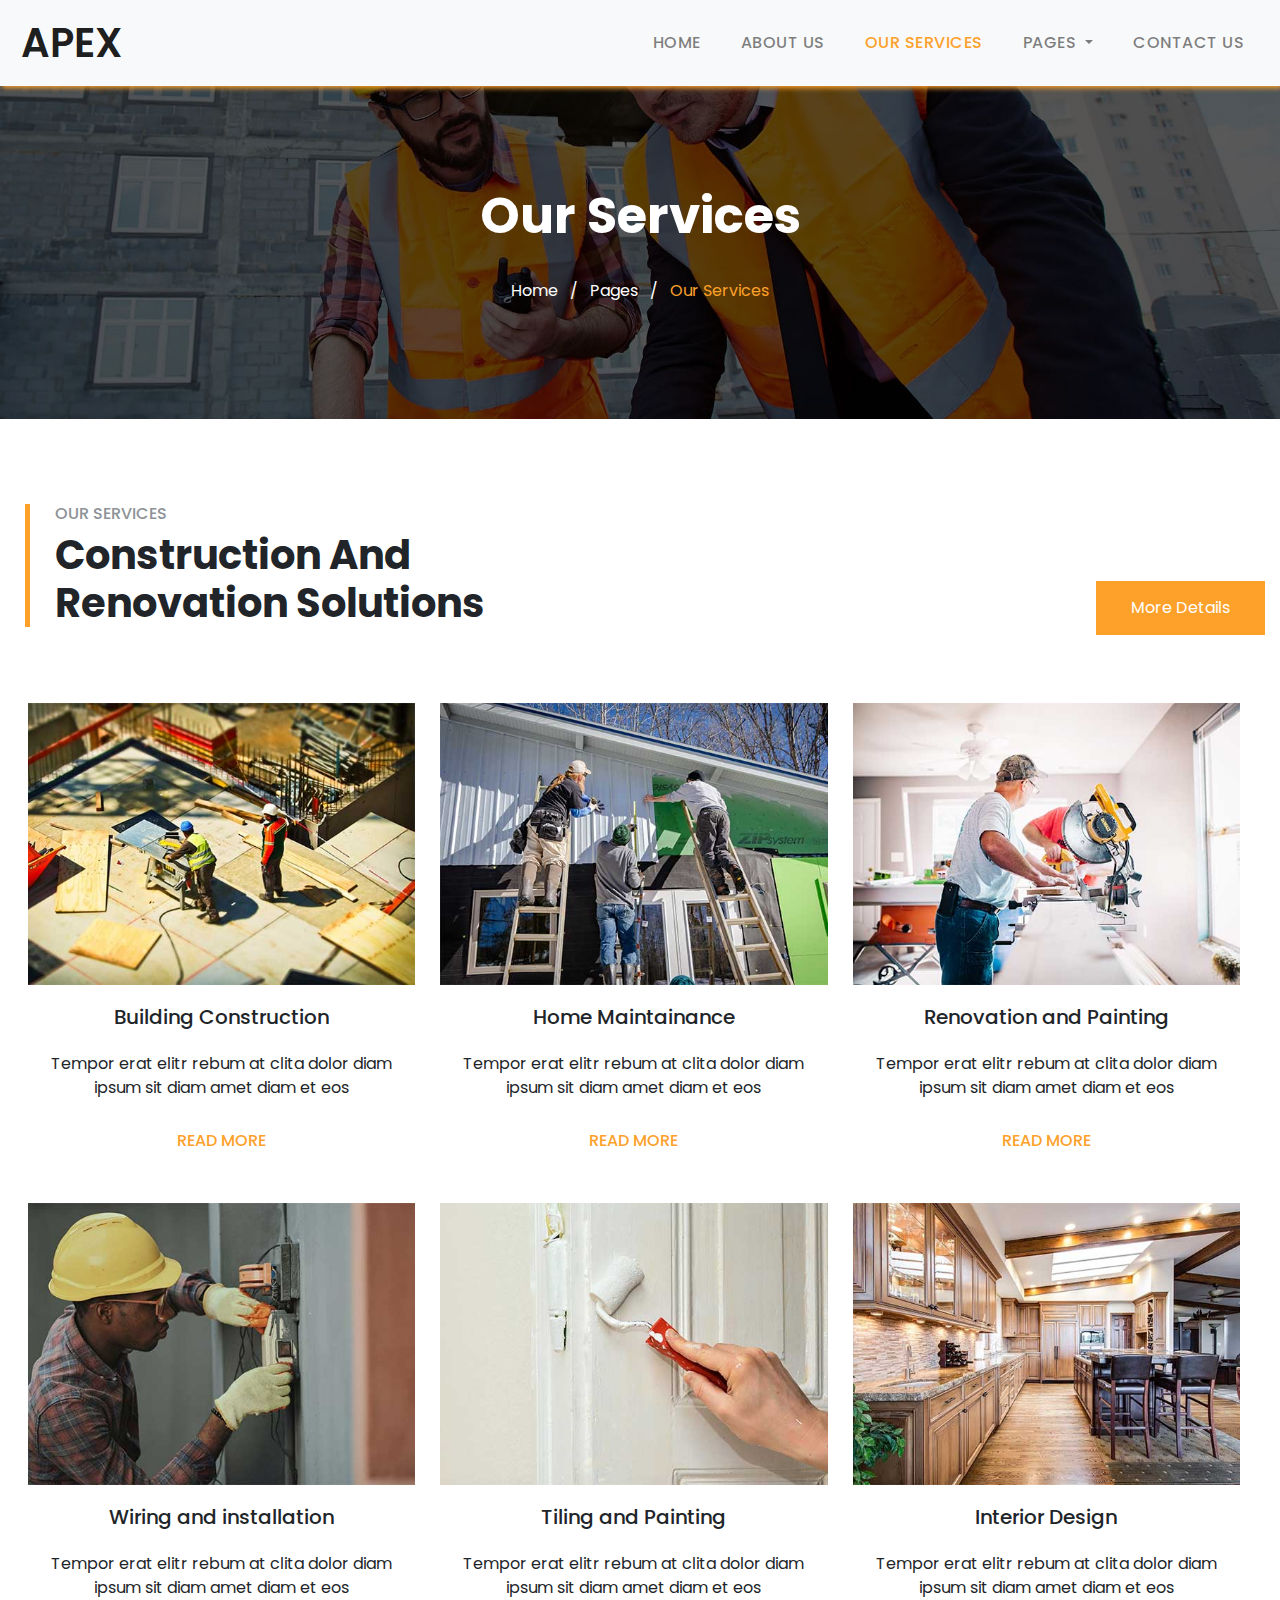
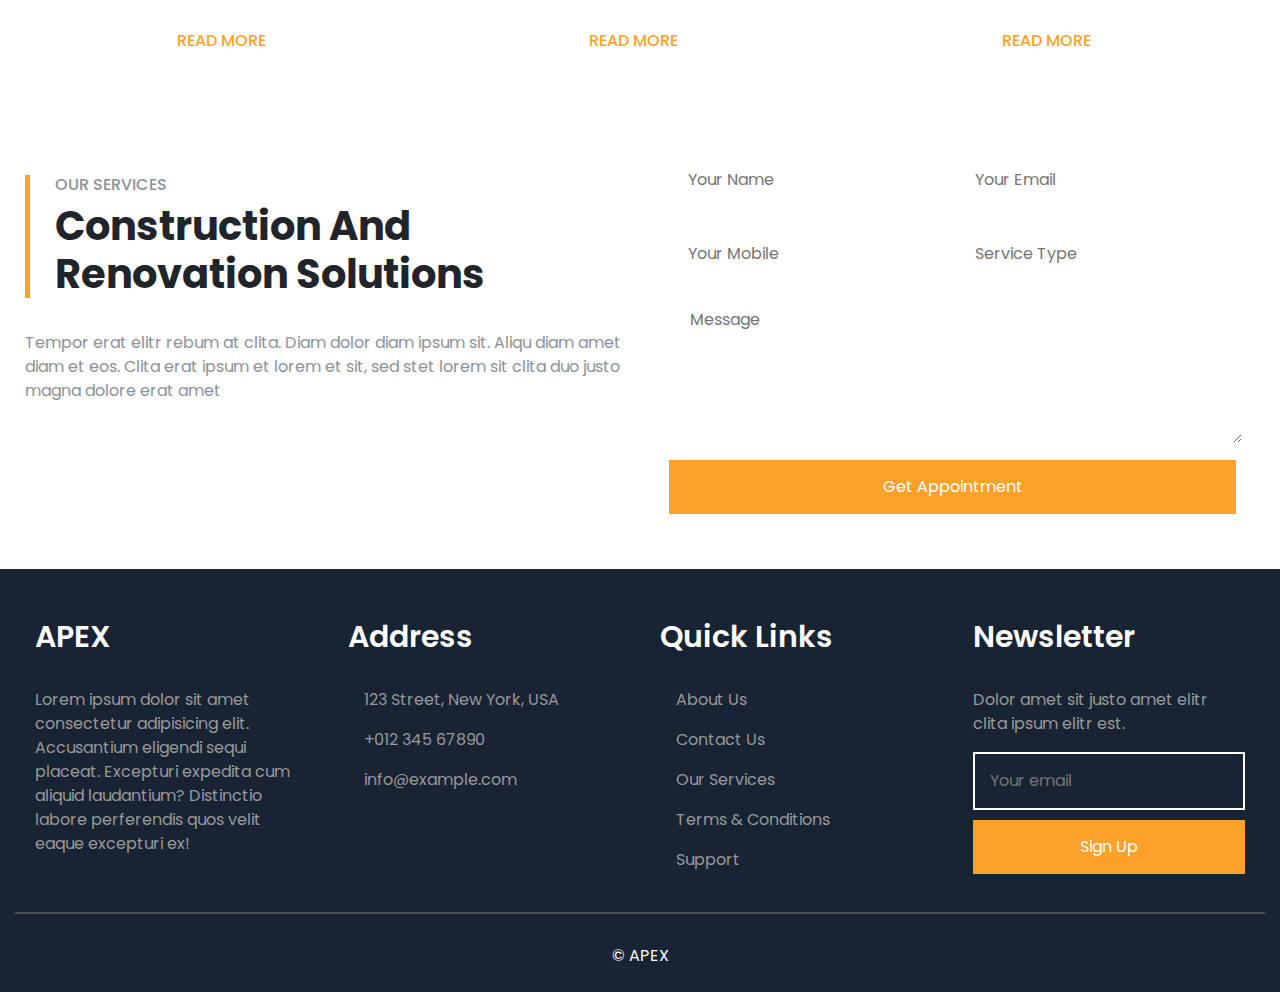
<file: services.html>
<!DOCTYPE html>
<html lang="en">

<head>
    <meta charset="UTF-8">
    <meta http-equiv="X-UA-Compatible" content="IE=edge">
    <meta name="viewport" content="width=device-width, initial-scale=1.0">
    <title>APEX</title>
    <link rel="icon" type="image/x-icon" href="./images/faviconImg.png">

    <!-- Font Awesome Link -->
    <link rel="stylesheet" href="https://cdnjs.cloudflare.com/ajax/libs/font-awesome/6.1.2/css/all.min.css"
        integrity="sha512-1sCRPdkRXhBV2PBLUdRb4tMg1w2YPf37qatUFeS7zlBy7jJI8Lf4VHwWfZZfpXtYSLy85pkm9GaYVYMfw5BC1A=="
        crossorigin="anonymous" referrerpolicy="no-referrer" />

    <!-- Google Fonts -->
    <link rel="preconnect" href="https://fonts.googleapis.com">
    <link rel="preconnect" href="https://fonts.gstatic.com" crossorigin>
    <link
        href="https://fonts.googleapis.com/css2?family=Poppins:wght@100;200;300;400;500;600;700;800;900&family=Roboto:wght@100;300;400;500;700;900&display=swap"
        rel="stylesheet">

    <!-- Bootstrap Cdn -->
    <link rel="stylesheet" href="https://cdn.jsdelivr.net/npm/bootstrap@4.0.0/dist/css/bootstrap.min.css"
        integrity="sha384-Gn5384xqQ1aoWXA+058RXPxPg6fy4IWvTNh0E263XmFcJlSAwiGgFAW/dAiS6JXm" crossorigin="anonymous">

    <!-- custom css -->
    <link rel="stylesheet" href="./style.css">

</head>

<body>

    <!-- Nav bar -->
    <div class="container-fluid stickyTop">
        <nav class=" navbar navbar-expand-lg navbar-light bg-light">
            <a class="navbar-brand" href="./index.html"><i class="orange fa-regular fa-building"></i> <span>APEX</span></a>
            <button class="navbar-toggler" type="button" data-toggle="collapse" data-target="#navbarSupportedContent"
                aria-controls="navbarSupportedContent" aria-expanded="false" aria-label="Toggle navigation">
                <span class="navbar-toggler-icon"></span>
            </button>
            <div class="collapse navbar-collapse" id="navbarSupportedContent">
                <ul class="navbar-nav ml-auto">
                    <li class="nav-item ">
                        <a class="nav-link   " href="./index.html">HOME </a>
                    </li>
                    <li class="nav-item">
                        <a class="nav-link   " href="./about.html">ABOUT US</a>
                    </li>
                    <li class="nav-item ">
                        <a class="nav-link active " href="./services.html">OUR SERVICES </a>
                    </li>

                    <li class="nav-item dropdown">
                        <a class="nav-link dropdown-toggle" href="#" id="navbarDropdown" role="button"
                            data-toggle="dropdown" aria-haspopup="true" aria-expanded="false">
                            PAGES
                        </a>
                        <div class="dropdown-menu" aria-labelledby="navbarDropdown">
                            <a class="dropdown-item" href="./features.html">Features</a>
                            <a class="dropdown-item" href="./appointment.html">Appointment</a>
                            <a class="dropdown-item" href="./team.html">Our Team</a>
                            <a class="dropdown-item" href="./testimonial.html">Testimonial</a>
                            <a class="dropdown-item" href="./error.html">404 Page</a>
                    </li>


                    <li class="nav-item">
                        <a class="nav-link  " href="./contact.html">CONTACT US</a>
                    </li>
                </ul>
            </div>
        </nav>
    </div>

    <!--  -->
    <div class="container-fluid bg-abt-banner">
        <div class="container text-center banner-all">
            <h2>Our Services</h2>
            <p>Home &nbsp; / &nbsp; Pages &nbsp; /  <span class="orange">&nbsp; Our Services</span></p>
        </div>
    </div>
    <!-- OUR SERVICES -->
    <div class="container ">
        <div class="abtSec ">
            <div class="abt-text pl0">
                <div class="bdr-lef">
                    <h5>OUR SERVICES</h5>
                    <h2>Construction And <br> Renovation Solutions</h2>
                </div>
            </div>
            <div class="abt-img btns">
                <button class="org-btn">More Details</button>
            </div>
        </div>
        <div class="services">
            <div class="serLists">
                <img src="./images/service-1.jpg" alt="">
                <h3 class="text-center">Building Construction</h3>
                <p class="text-center">Tempor erat elitr rebum at clita dolor diam ipsum sit diam amet diam et eos</p>
                <h4 class="text-center" href="#">READ MORE <i class="fa-solid fa-arrow-right"></i></h4>
            </div>
            <div class="serLists">
                <img src="./images/service-2.jpg" alt="">
                <h3 class="text-center">Home Maintainance</h3>
                <p class="text-center">Tempor erat elitr rebum at clita dolor diam ipsum sit diam amet diam et eos</p>
                <h4 class="text-center" href="#">READ MORE <i class="fa-solid fa-arrow-right"></i></h4>
            </div>
            <div class="serLists">
                <img src="./images/service-3.jpg" alt="">
                <h3 class="text-center">Renovation and Painting</h3>
                <p class="text-center">Tempor erat elitr rebum at clita dolor diam ipsum sit diam amet diam et eos</p>
                <h4 class="text-center" href="#">READ MORE <i class="fa-solid fa-arrow-right"></i></h4>
            </div>
            <div class="serLists">
                <img src="./images/service-4.jpg" alt="">
                <h3 class="text-center">Wiring and installation</h3>
                <p class="text-center">Tempor erat elitr rebum at clita dolor diam ipsum sit diam amet diam et eos</p>
                <h4 class="text-center" href="#">READ MORE <i class="fa-solid fa-arrow-right"></i></h4>
            </div>
            <div class="serLists">
                <img src="./images/service-5.jpg" alt="">
                <h3 class="text-center">Tiling and Painting</h3>
                <p class="text-center">Tempor erat elitr rebum at clita dolor diam ipsum sit diam amet diam et eos</p>
                <h4 class="text-center" href="#">READ MORE <i class="fa-solid fa-arrow-right"></i></h4>
            </div>
            <div class="serLists">
                <img src="./images/service-6.jpg" alt="">
                <h3 class="text-center">Interior Design</h3>
                <p class="text-center">Tempor erat elitr rebum at clita dolor diam ipsum sit diam amet diam et eos</p>
                <h4 class="text-center" href="#">READ MORE <i class="fa-solid fa-arrow-right"></i></h4>
            </div>
        </div>
    </div>

    <!-- APPOINTMENT -->
    <div class="container-fluid">
        <div class="container">
            <div class="abtSec">
                <div class="abt-text pl0">
                    <div class="bdr-lef">
                        <h5 class="">OUR SERVICES</h5>
                        <h2 class="">Construction And <br> Renovation Solutions</h2>
                    </div>
                    <p class="">Tempor erat elitr rebum at clita. Diam dolor diam ipsum sit. Aliqu diam amet
                        diam et eos. Clita erat
                        ipsum et lorem et sit, sed stet lorem sit clita duo justo magna dolore erat amet </p>
                </div>
                <div class="abt-img for app">
                    <div class="nam">
                        <input placeholder="Your Name" type="text">
                        <input placeholder="Your Email" type="email">
                    </div>
                    <div class="nam">
                        <input placeholder="Your Mobile" type="number">
                        <input placeholder="Service Type" type="text">
                    </div>
                    <div class="mx-1">
                        <textarea placeholder="Message" class="w-100" name="" id="" cols="30" rows="5"></textarea>
                    </div>
                    <div class="mx-1">
                        <button class="w-100 org-btn">Get Appointment</button>
                    </div>
                </div>
            </div>
        </div>
    </div>

     <!-- Footer -->
     <div class="container-fluid bg-footer">
        <div class="container footer bg-footer">
            <div class="footers">
                <div class="footersList">
                    <h3><i class="orange fa-regular fa-building"></i> <span>APEX</span></h3>
                    <p class="pb-4">Lorem ipsum dolor sit amet consectetur adipisicing elit. Accusantium eligendi sequi placeat. Excepturi expedita cum aliquid laudantium? Distinctio labore perferendis quos velit eaque excepturi ex!</p>
                </div>
                <div class="footersList">
                    <h3>Address</h3>
                    <p><i class="fa-solid fa-location-dot pr-3"></i>123 Street, New York, USA</p>
                    <p><i class="fa-solid fa-phone  pr-3"></i>+012 345 67890</p>
                    <p><i class="fa-solid fa-envelope pr-3 pb-4"></i>info@example.com</p>
                </div>
                <div class="footersList">
                    <h3>Quick Links</h3>
                    <a href="#"><p><i class="fa-solid fa-angle-right pr-3"></i>About Us</p></a>
                    <a href="#"><p><i class="fa-solid fa-angle-right pr-3"></i>Contact Us</p></a>
                    <a href="#"><p><i class="fa-solid fa-angle-right pr-3"></i>Our Services</p></a>
                    <a href="#"><p><i class="fa-solid fa-angle-right pr-3"></i>Terms & Conditions</p></a>
                    <a href="#"><p><i class="fa-solid fa-angle-right pr-3 pb-4"></i>Support</p></a>
                </div>
                <div class="footersList">
                    <h3>Newsletter</h3>
                    <p>Dolor amet sit justo amet elitr clita ipsum elitr est.</p>
                    <input class="w-100" placeholder="Your email" type="text" name="" id="">
                    <button class="w-100 org-btn">Sign Up</button>
                </div>
            </div>
            <div>
                <hr class="bdrBtm">
            </div>

            <p class="text-center mb-0 pb-4">&copy; APEX</p>
        </div>
    </div>



    <script src="https://code.jquery.com/jquery-3.2.1.slim.min.js"
        integrity="sha384-KJ3o2DKtIkvYIK3UENzmM7KCkRr/rE9/Qpg6aAZGJwFDMVNA/GpGFF93hXpG5KkN"
        crossorigin="anonymous"></script>
    <script src="https://cdn.jsdelivr.net/npm/popper.js@1.12.9/dist/umd/popper.min.js"
        integrity="sha384-ApNbgh9B+Y1QKtv3Rn7W3mgPxhU9K/ScQsAP7hUibX39j7fakFPskvXusvfa0b4Q"
        crossorigin="anonymous"></script>
    <script src="https://cdn.jsdelivr.net/npm/bootstrap@4.0.0/dist/js/bootstrap.min.js"
        integrity="sha384-JZR6Spejh4U02d8jOt6vLEHfe/JQGiRRSQQxSfFWpi1MquVdAyjUar5+76PVCmYl"
        crossorigin="anonymous"></script>
</body>

</html>
</file>
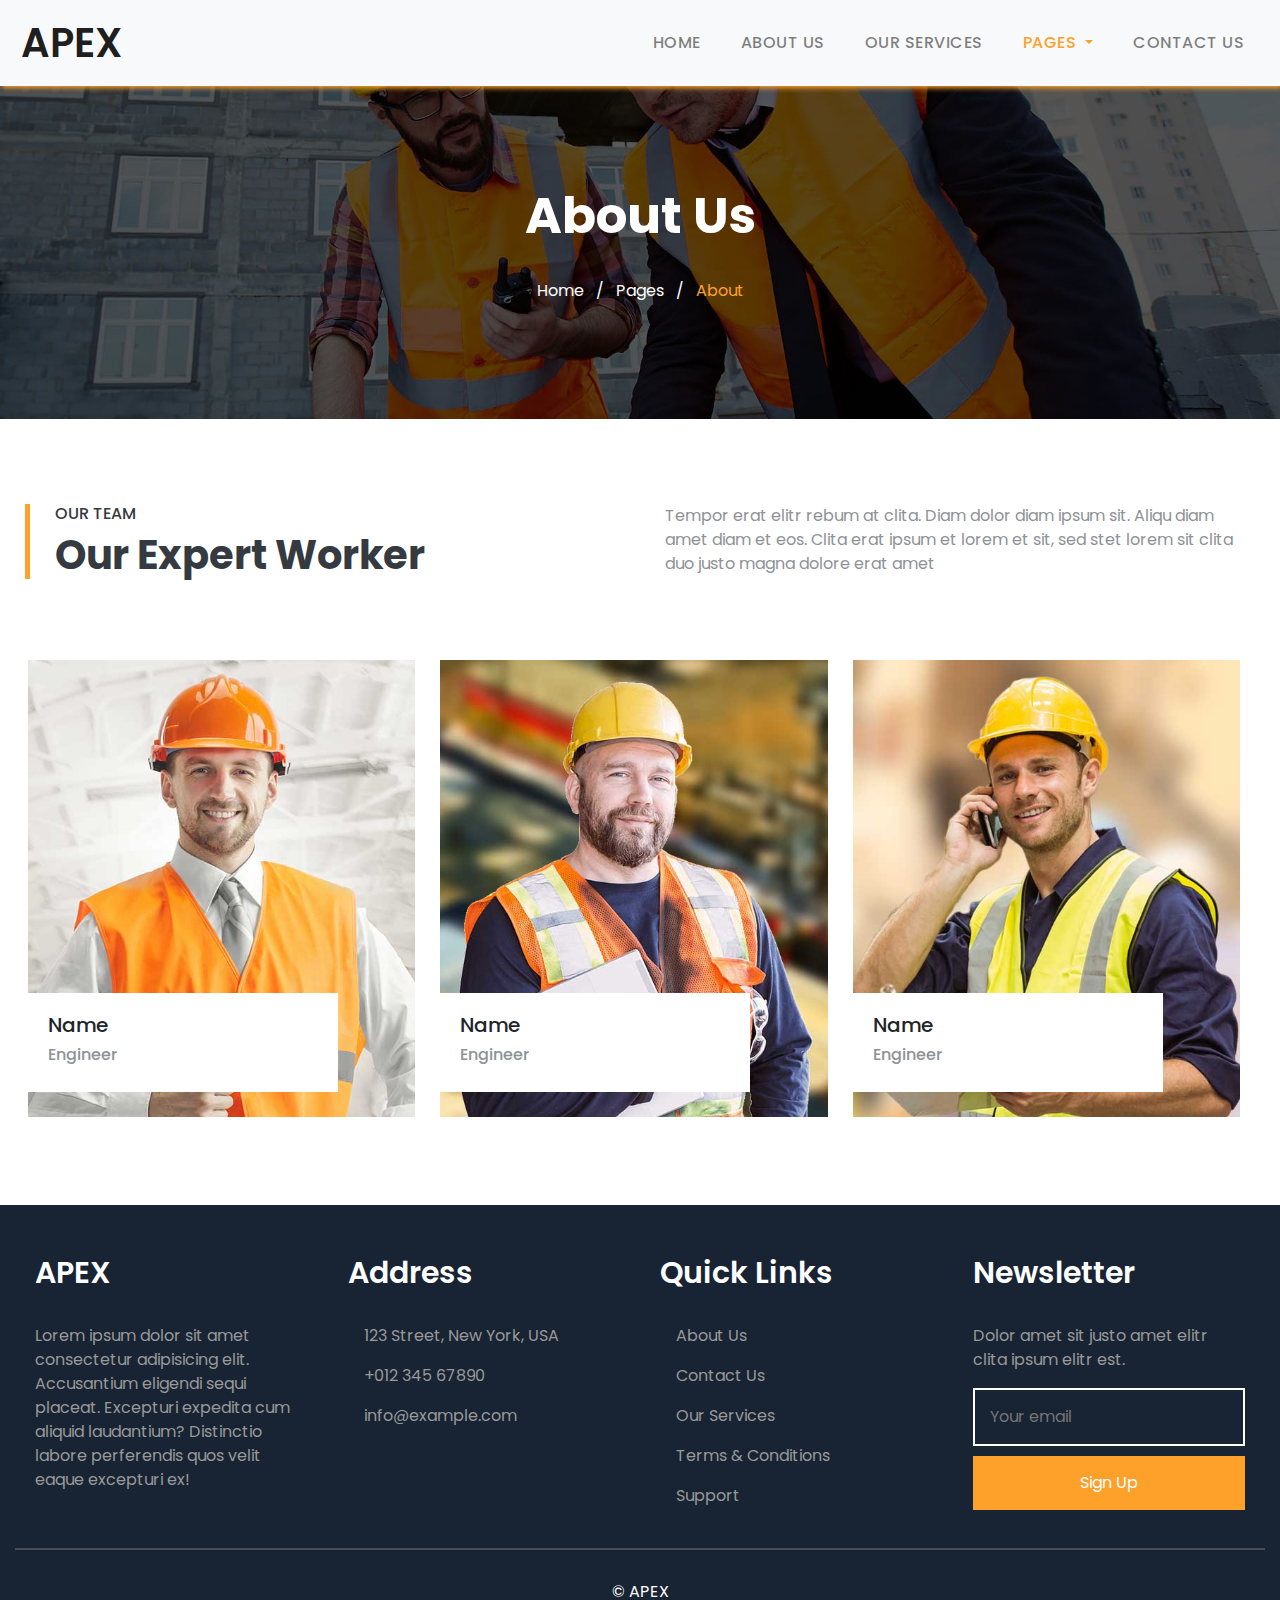
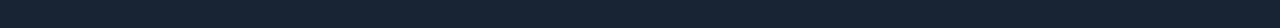
<file: team.html>
<!DOCTYPE html>
<html lang="en">

<head>
    <meta charset="UTF-8">
    <meta http-equiv="X-UA-Compatible" content="IE=edge">
    <meta name="viewport" content="width=device-width, initial-scale=1.0">
    <title>APEX</title>
    <link rel="icon" type="image/x-icon" href="./images/faviconImg.png">

    <!-- Font Awesome Link -->
    <link rel="stylesheet" href="https://cdnjs.cloudflare.com/ajax/libs/font-awesome/6.1.2/css/all.min.css"
        integrity="sha512-1sCRPdkRXhBV2PBLUdRb4tMg1w2YPf37qatUFeS7zlBy7jJI8Lf4VHwWfZZfpXtYSLy85pkm9GaYVYMfw5BC1A=="
        crossorigin="anonymous" referrerpolicy="no-referrer" />

    <!-- Google Fonts -->
    <link rel="preconnect" href="https://fonts.googleapis.com">
    <link rel="preconnect" href="https://fonts.gstatic.com" crossorigin>
    <link
        href="https://fonts.googleapis.com/css2?family=Poppins:wght@100;200;300;400;500;600;700;800;900&family=Roboto:wght@100;300;400;500;700;900&display=swap"
        rel="stylesheet">

    <!-- Bootstrap Cdn -->
    <link rel="stylesheet" href="https://cdn.jsdelivr.net/npm/bootstrap@4.0.0/dist/css/bootstrap.min.css"
        integrity="sha384-Gn5384xqQ1aoWXA+058RXPxPg6fy4IWvTNh0E263XmFcJlSAwiGgFAW/dAiS6JXm" crossorigin="anonymous">

    <!-- custom css -->
    <link rel="stylesheet" href="./style.css">

</head>

<body>

    <!-- Nav bar -->
    <div class="container-fluid stickyTop">
        <nav class=" navbar navbar-expand-lg navbar-light bg-light">
            <a class="navbar-brand" href="./index.html"><i class="orange fa-regular fa-building"></i> <span>APEX</span></a>
            <button class="navbar-toggler" type="button" data-toggle="collapse" data-target="#navbarSupportedContent"
                aria-controls="navbarSupportedContent" aria-expanded="false" aria-label="Toggle navigation">
                <span class="navbar-toggler-icon"></span>
            </button>
            <div class="collapse navbar-collapse" id="navbarSupportedContent">
                <ul class="navbar-nav ml-auto">
                    <li class="nav-item ">
                        <a class="nav-link   " href="./index.html">HOME </a>
                    </li>
                    <li class="nav-item">
                        <a class="nav-link   " href="./about.html">ABOUT US</a>
                    </li>
                    <li class="nav-item ">
                        <a class="nav-link  " href="./services.html">OUR SERVICES </a>
                    </li>

                    <li class="nav-item dropdown">
                        <a class="nav-link dropdown-toggle active" href="#" id="navbarDropdown" role="button"
                            data-toggle="dropdown" aria-haspopup="true" aria-expanded="false">
                            PAGES
                        </a>
                        <div class="dropdown-menu" aria-labelledby="navbarDropdown">
                            <a class="dropdown-item" href="./features.html">Features</a>
                            <a class="dropdown-item" href="./appointment.html">Appointment</a>
                            <a class="dropdown-item" href="./team.html">Our Team</a>
                            <a class="dropdown-item" href="./testimonial.html">Testimonial</a>
                            <a class="dropdown-item" href="./error.html">404 Page</a>
                    </li>


                    <li class="nav-item">
                        <a class="nav-link  " href="./contact.html">CONTACT US</a>
                    </li>
                </ul>
            </div>
        </nav>
    </div>

    <!--  -->
    <div class="container-fluid bg-abt-banner">
        <div class="container text-center banner-all">
            <h2>About Us</h2>
            <p>Home &nbsp; / &nbsp; Pages &nbsp; /  <span class="orange">&nbsp; About</span></p>
        </div>
    </div>
   
     <!-- Our Team -->
     <div class="container ">
        <div class="abtSec ">
            <div class="abt-text pl0">
                <div class="bdr-lef">
                    <h5 class="text-dark">OUR TEAM</h5>
                    <h2 class="text-dark ">Our Expert Worker
                    </h2>
                </div>

            </div>
            <div class="abt-img for">
                <p>Tempor erat elitr rebum at clita. Diam dolor diam ipsum sit. Aliqu diam amet diam et eos. Clita erat
                    ipsum et lorem et sit, sed stet lorem sit clita duo justo magna dolore erat amet </p>
            </div>
        </div>

        <div class="team pb75">
            <div class="teamPer">
                <img width="100%" src="./images/team-1.jpg" alt="">
                <div class="teamOverlay">
                    <h2>Name</h2>
                    <h3>Engineer</h3>
                </div>
            </div>
            <div class="teamPer">
                <img width="100%" src="./images/team-2.jpg" alt="">
                <div class="teamOverlay">
                    <h2>Name</h2>
                    <h3>Engineer</h3>
                </div>
            </div>
            <div class="teamPer">
                <img width="100%" src="./images/team-3.jpg" alt="">
                <div class="teamOverlay">
                    <h2>Name</h2>
                    <h3>Engineer</h3>
                </div>
            </div>
            
        </div>
    </div>

     <!-- Footer -->
     <div class="container-fluid bg-footer">
        <div class="container footer bg-footer">
            <div class="footers">
                <div class="footersList">
                    <h3><i class="orange fa-regular fa-building"></i> <span>APEX</span></h3>
                    <p class="pb-4">Lorem ipsum dolor sit amet consectetur adipisicing elit. Accusantium eligendi sequi placeat. Excepturi expedita cum aliquid laudantium? Distinctio labore perferendis quos velit eaque excepturi ex!</p>
                </div>
                <div class="footersList">
                    <h3>Address</h3>
                    <p><i class="fa-solid fa-location-dot pr-3"></i>123 Street, New York, USA</p>
                    <p><i class="fa-solid fa-phone  pr-3"></i>+012 345 67890</p>
                    <p><i class="fa-solid fa-envelope pr-3 pb-4"></i>info@example.com</p>
                </div>
                <div class="footersList">
                    <h3>Quick Links</h3>
                    <a href="#"><p><i class="fa-solid fa-angle-right pr-3"></i>About Us</p></a>
                    <a href="#"><p><i class="fa-solid fa-angle-right pr-3"></i>Contact Us</p></a>
                    <a href="#"><p><i class="fa-solid fa-angle-right pr-3"></i>Our Services</p></a>
                    <a href="#"><p><i class="fa-solid fa-angle-right pr-3"></i>Terms & Conditions</p></a>
                    <a href="#"><p><i class="fa-solid fa-angle-right pr-3 pb-4"></i>Support</p></a>
                </div>
                <div class="footersList">
                    <h3>Newsletter</h3>
                    <p>Dolor amet sit justo amet elitr clita ipsum elitr est.</p>
                    <input class="w-100" placeholder="Your email" type="text" name="" id="">
                    <button class="w-100 org-btn">Sign Up</button>
                </div>
            </div>
            <div>
                <hr class="bdrBtm">
            </div>

            <p class="text-center mb-0 pb-4">&copy; APEX</p>
        </div>
    </div>



    <script src="https://code.jquery.com/jquery-3.2.1.slim.min.js"
        integrity="sha384-KJ3o2DKtIkvYIK3UENzmM7KCkRr/rE9/Qpg6aAZGJwFDMVNA/GpGFF93hXpG5KkN"
        crossorigin="anonymous"></script>
    <script src="https://cdn.jsdelivr.net/npm/popper.js@1.12.9/dist/umd/popper.min.js"
        integrity="sha384-ApNbgh9B+Y1QKtv3Rn7W3mgPxhU9K/ScQsAP7hUibX39j7fakFPskvXusvfa0b4Q"
        crossorigin="anonymous"></script>
    <script src="https://cdn.jsdelivr.net/npm/bootstrap@4.0.0/dist/js/bootstrap.min.js"
        integrity="sha384-JZR6Spejh4U02d8jOt6vLEHfe/JQGiRRSQQxSfFWpi1MquVdAyjUar5+76PVCmYl"
        crossorigin="anonymous"></script>
</body>

</html>
</file>
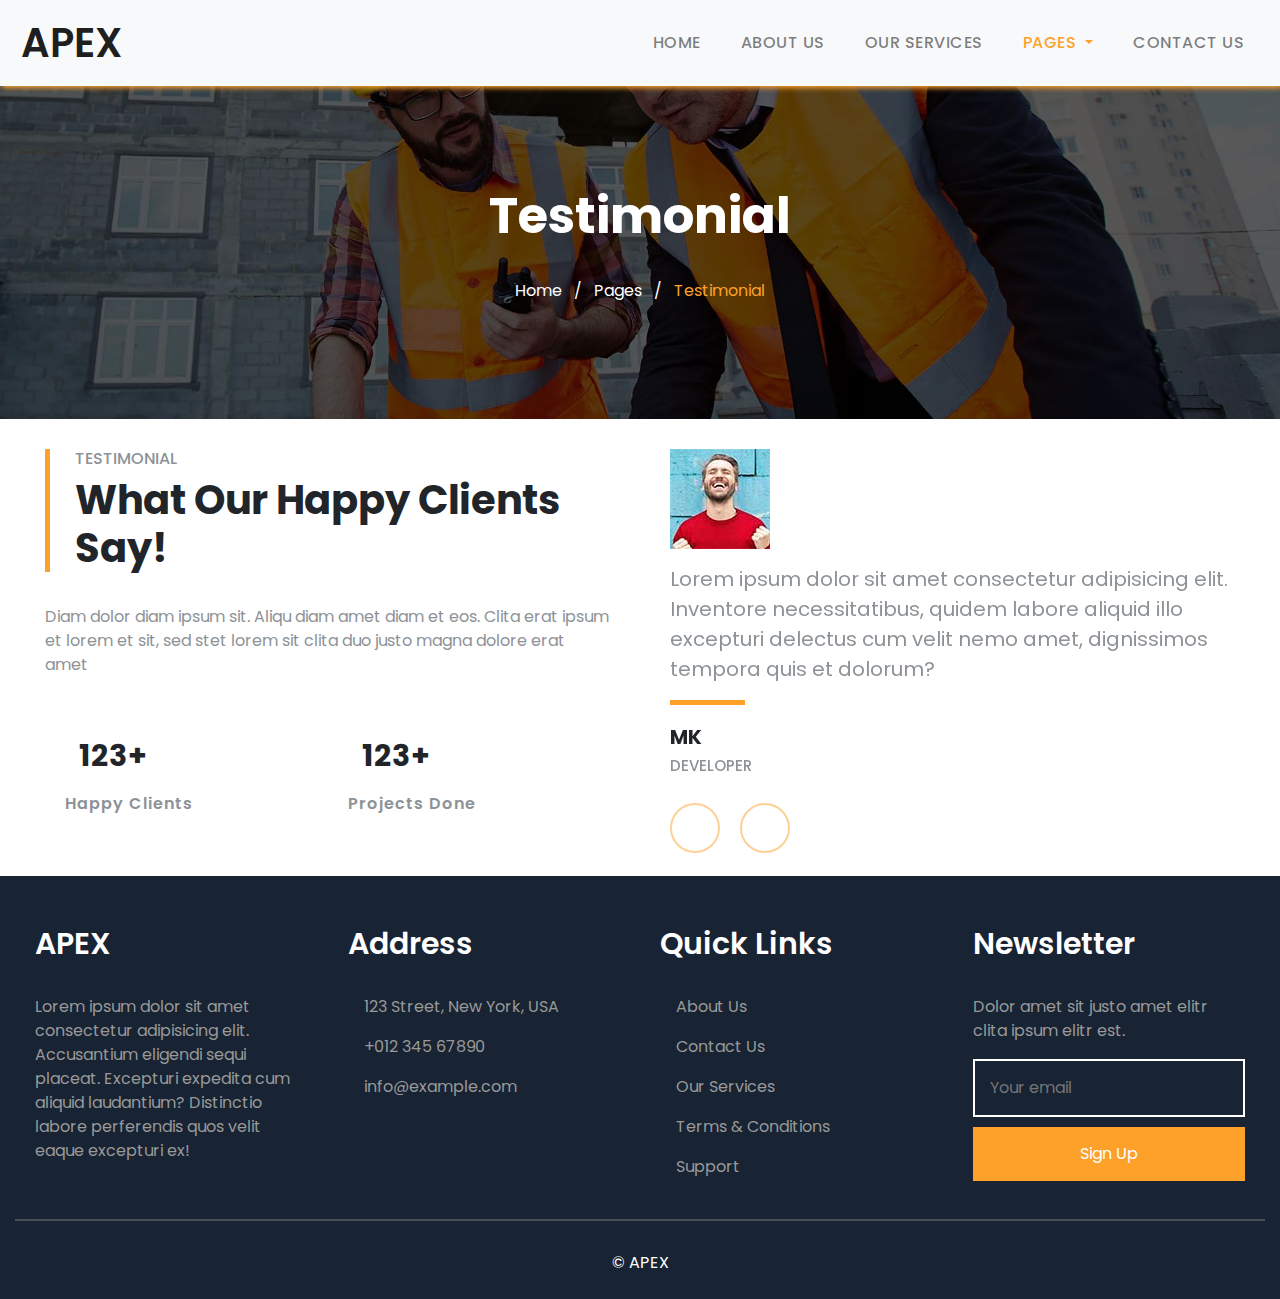
<file: testimonial.html>
<!DOCTYPE html>
<html lang="en">

<head>
    <meta charset="UTF-8">
    <meta http-equiv="X-UA-Compatible" content="IE=edge">
    <meta name="viewport" content="width=device-width, initial-scale=1.0">
    <title>APEX</title>
    <link rel="icon" type="image/x-icon" href="./images/faviconImg.png">

    <!-- Font Awesome Link -->
    <link rel="stylesheet" href="https://cdnjs.cloudflare.com/ajax/libs/font-awesome/6.1.2/css/all.min.css"
        integrity="sha512-1sCRPdkRXhBV2PBLUdRb4tMg1w2YPf37qatUFeS7zlBy7jJI8Lf4VHwWfZZfpXtYSLy85pkm9GaYVYMfw5BC1A=="
        crossorigin="anonymous" referrerpolicy="no-referrer" />

    <!-- Google Fonts -->
    <link rel="preconnect" href="https://fonts.googleapis.com">
    <link rel="preconnect" href="https://fonts.gstatic.com" crossorigin>
    <link
        href="https://fonts.googleapis.com/css2?family=Poppins:wght@100;200;300;400;500;600;700;800;900&family=Roboto:wght@100;300;400;500;700;900&display=swap"
        rel="stylesheet">

    <!-- Bootstrap Cdn -->
    <link rel="stylesheet" href="https://cdn.jsdelivr.net/npm/bootstrap@4.0.0/dist/css/bootstrap.min.css"
        integrity="sha384-Gn5384xqQ1aoWXA+058RXPxPg6fy4IWvTNh0E263XmFcJlSAwiGgFAW/dAiS6JXm" crossorigin="anonymous">

    <!-- custom css -->
    <link rel="stylesheet" href="./style.css">

</head>

<body>

    <!-- Nav bar -->
    <div class="container-fluid stickyTop">
        <nav class=" navbar navbar-expand-lg navbar-light bg-light">
            <a class="navbar-brand" href="./index.html"><i class="orange fa-regular fa-building"></i> <span>APEX</span></a>
            <button class="navbar-toggler" type="button" data-toggle="collapse" data-target="#navbarSupportedContent"
                aria-controls="navbarSupportedContent" aria-expanded="false" aria-label="Toggle navigation">
                <span class="navbar-toggler-icon"></span>
            </button>
            <div class="collapse navbar-collapse" id="navbarSupportedContent">
                <ul class="navbar-nav ml-auto">
                    <li class="nav-item ">
                        <a class="nav-link   " href="./index.html">HOME </a>
                    </li>
                    <li class="nav-item">
                        <a class="nav-link  " href="./about.html">ABOUT US</a>
                    </li>
                    <li class="nav-item ">
                        <a class="nav-link  " href="./services.html">OUR SERVICES </a>
                    </li>

                    <li class="nav-item dropdown">
                        <a class="nav-link dropdown-toggle active" href="#" id="navbarDropdown" role="button"
                            data-toggle="dropdown" aria-haspopup="true" aria-expanded="false">
                            PAGES
                        </a>
                        <div class="dropdown-menu" aria-labelledby="navbarDropdown">
                            <a class="dropdown-item" href="./features.html">Features</a>
                            <a class="dropdown-item" href="./appointment.html">Appointment</a>
                            <a class="dropdown-item" href="./team.html">Our Team</a>
                            <a class="dropdown-item" href="./testimonial.html">Testimonial</a>
                            <a class="dropdown-item" href="./error.html">404 Page</a>
                    </li>


                    <li class="nav-item">
                        <a class="nav-link  " href="./contact.html">CONTACT US</a>
                    </li>
                </ul>
            </div>
        </nav>
    </div>

    <!--  -->
    <div class="container-fluid bg-abt-banner">
        <div class="container text-center banner-all">
            <h2>Testimonial</h2>
            <p>Home &nbsp; / &nbsp; Pages &nbsp; /  <span class="orange">&nbsp; Testimonial</span></p>
        </div>
    </div>

    <!-- TESTIMONIAL -->
    <div class="container testi">
        <div class="abt-text">
            <div class="bdr-lef">
                <h5>TESTIMONIAL</h5>
                <h2>What Our Happy Clients Say!</h2>
            </div>
            <p>Diam dolor diam ipsum sit. Aliqu diam amet diam et eos. Clita erat ipsum et lorem et sit, sed stet lorem sit clita duo justo magna dolore erat amet</p>


            <div class="abt-spll p0">
                <div class="ch4">
                    <div class="d-flex">
                        <h6><i class="fa-solid fa-users"></i>123+</h6>
                    </div>

                    <p class="mp0">Happy Clients
                    </p>
                </div>

                <div class="ch4">
                    <div class="d-flex">

                        <h6><i class="fa-solid fa-check"></i>123+</h6>
                    </div>
                    <p class="mp0">Projects Done</p>
                </div>

            </div>
        </div>
        <div class=" testim">
            <div id="carouselExampleIndicators2" class="carousel slide" data-ride="carousel">
                <!-- <ol class="carousel-indicators">
                  <li data-target="#carouselExampleIndicators" data-slide-to="0" class="active"></li>
                  <li data-target="#carouselExampleIndicators" data-slide-to="1"></li>
                  <li data-target="#carouselExampleIndicators" data-slide-to="2"></li>
                </ol> -->
                <div class="carousel-inner">
                  <div class="carousel-item cus active">
                    <img class=" mk" src="./images/testimonial-1.jpg" alt="First slide">
                    <p>Lorem ipsum dolor sit amet consectetur adipisicing elit. Inventore necessitatibus, quidem labore aliquid illo excepturi delectus cum velit nemo amet, dignissimos tempora quis et dolorum?</p>
                    <hr class="marbtm">
                    <h3>MK</h3>
                    <h6>DEVELOPER</h6>
                  </div>
                  <div class="carousel-item cus">
                    <img class="mk" src="./images/testimonial-2.jpg" alt="Second slide">
                    <p>Lorem ipsum dolor sit amet consectetur adipisicing elit. Inventore necessitatibus, quidem labore aliquid illo excepturi delectus cum velit nemo amet, dignissimos tempora quis et dolorum?</p>
                    <hr class="marbtm">
                    <h3>KM</h3>
                    <h6>DEVELOPER</h6>
                  </div>
                </div>
                
                    

                        <a class="carousel-control-prev Previous" href="#carouselExampleIndicators2" role="button" data-slide="prev">
                            <span class="car-right" aria-hidden="true"><i class="fa-solid fa-chevron-left text-dark"></i></span>
                            <span class="sr-only">Previous</span>
                        </a>
                   
                   

                        <a class="carousel-control-next next" href="#carouselExampleIndicators2" role="button" data-slide="next">
                            <span class="car-right" aria-hidden="true"><i class="fa-solid fa-chevron-right text-dark"></i></span>
                            <span class="sr-only">Next</span>
                        </a>
                    
                
                
              </div>
        </div>
    </div>

    <!-- Footer -->
    <div class="container-fluid bg-footer ft">
        <div class="container footer bg-footer">
            <div class="footers">
                <div class="footersList">
                    <h3><i class="orange fa-regular fa-building"></i> <span>APEX</span></h3>
                    <p class="pb-4">Lorem ipsum dolor sit amet consectetur adipisicing elit. Accusantium eligendi sequi placeat. Excepturi expedita cum aliquid laudantium? Distinctio labore perferendis quos velit eaque excepturi ex!</p>
                </div>
                <div class="footersList">
                    <h3>Address</h3>
                    <p><i class="fa-solid fa-location-dot pr-3"></i>123 Street, New York, USA</p>
                    <p><i class="fa-solid fa-phone  pr-3"></i>+012 345 67890</p>
                    <p><i class="fa-solid fa-envelope pr-3 pb-4"></i>info@example.com</p>
                </div>
                <div class="footersList">
                    <h3>Quick Links</h3>
                    <a href="#"><p><i class="fa-solid fa-angle-right pr-3"></i>About Us</p></a>
                    <a href="#"><p><i class="fa-solid fa-angle-right pr-3"></i>Contact Us</p></a>
                    <a href="#"><p><i class="fa-solid fa-angle-right pr-3"></i>Our Services</p></a>
                    <a href="#"><p><i class="fa-solid fa-angle-right pr-3"></i>Terms & Conditions</p></a>
                    <a href="#"><p><i class="fa-solid fa-angle-right pr-3 pb-4"></i>Support</p></a>
                </div>
                <div class="footersList">
                    <h3>Newsletter</h3>
                    <p>Dolor amet sit justo amet elitr clita ipsum elitr est.</p>
                    <input class="w-100" placeholder="Your email" type="text" name="" id="">
                    <button class="w-100 org-btn">Sign Up</button>
                </div>
            </div>
            <div>
                <hr class="bdrBtm">
            </div>

            <p class="text-center mb-0 pb-4">&copy; APEX</p>
        </div>
    </div>



    <script src="https://code.jquery.com/jquery-3.2.1.slim.min.js"
        integrity="sha384-KJ3o2DKtIkvYIK3UENzmM7KCkRr/rE9/Qpg6aAZGJwFDMVNA/GpGFF93hXpG5KkN"
        crossorigin="anonymous"></script>
    <script src="https://cdn.jsdelivr.net/npm/popper.js@1.12.9/dist/umd/popper.min.js"
        integrity="sha384-ApNbgh9B+Y1QKtv3Rn7W3mgPxhU9K/ScQsAP7hUibX39j7fakFPskvXusvfa0b4Q"
        crossorigin="anonymous"></script>
    <script src="https://cdn.jsdelivr.net/npm/bootstrap@4.0.0/dist/js/bootstrap.min.js"
        integrity="sha384-JZR6Spejh4U02d8jOt6vLEHfe/JQGiRRSQQxSfFWpi1MquVdAyjUar5+76PVCmYl"
        crossorigin="anonymous"></script>
</body>

</html>
</file>
<file: style.css>
* {
    margin: 0;
    padding: 0;
    text-decoration: none;
    list-style-type: none;
}

body {
    font-family: 'Poppins', sans-serif;
}

.orange {
    color: #fda12b;
}

.navbar-brand {
    font-size: 40px;
    font-weight: 600;
}

.navbar-brand span {
    padding-left: 5px;
}
.stickyTop{
    position: sticky;
    top: 0 !important;
    left: 0;
    z-index: 9999999 !important;
    box-shadow: 2px 2px 5px #FDA12B;
}
a.nav-link:hover {
    color: #FDA12B !important;
}
.navbar-nav .nav-link {
    font-size: 16px;
    color: #8d9297;
    font-weight: 500;
    letter-spacing: 0.5px;
}

.navbar-nav .nav-link {
    padding: 0 20px !important;
}

.dropdown-menu {
    border: 0 !important;
}

.nav-item .active {
    color: #fda12b !important;
}

.container {
    max-width: 1250px !important;
}

.container-fluid {
    padding-left: 0 !important;
    padding-right: 0 !important;
}

.carousel-caption h5 {
    font-size: 20px;
    font-weight: 500;
    padding: 20px 0;
}

.carousel-caption h1 {
    font-size: 72px;
    font-weight: bold;
}

.carousel-caption p {
    font-size: 20px;
    font-weight: 500px;
    padding: 20px 0;
}

.carousel-caption {
    display: flex !important;
    top: 0;
    left: 0;
    right: 0;
    bottom: 0;
    padding: 0 150px !important;
    align-items: center;
    /* text-align: start; */
    justify-content: center;
    background-color: rgba(0, 0, 0, 0.506);
}

.org-btn {
    background-color: #FDA12B;
    border: #FDA12B;
    color: #fff;
    padding: 15px 35px;
    transition: .3s;
    cursor: pointer;
    transform: scale(1);
    transition: all .5s;
}

.org-btn:hover {
    transform: scale(1.05);
    transition: .5s;
}


/* ABT US */
.abtSec {
    width: 100%;
    display: flex;
}

.abt-img {
    width: 50%;
}

.abt-text {
    width: 50%;
    padding-left: 50px;
    padding-top: 30px;
}

.abt-img img {
    width: 100%;
    height: 100%;
    padding-top: 75px;
    padding-left: 75px;
    position: relative;
    min-height: 400px;
    object-fit: cover !important;
}

.img1 {
    position: relative;
    height: 100%;
}

.img2 {
    position: absolute;
    top: 0;
    padding: 20px;
    background-color: #FDA12B;
    border: 30px solid #fff;
    text-align: center;

}

.img2 h5 {
    color: #fff;
    font-size: 30px;
    font-weight: bold;
}

.abtSec {
    padding: 55px 0;
}

.bdr-lef {
    border-left: 5px solid #FDA12B;
    /* -bottom: 25px; */
}

.bdr-lef h5 {
    font-size: 16px;
    color: #8d9297;
    padding-left: 25px;
}

.bdr-lef h2 {
    font-size: 40px;
    font-weight: bold;
    padding-left: 25px;
}

.abt-text p {
    font-size: 16px;
    color: #8d9297;
    padding: 25px 0;
}

.b-btm {
    border-bottom: 1px solid #c9ced3ac;
}

.abt-spl {
    display: flex;
    align-items: center;
    justify-content: space-between;
    padding: 20px 0;
}

.abt-spl h3 {
    width: 33%;
    font-size: 16px;
    font-weight: 600;
    letter-spacing: 1px;
    display: flex;
}

.abt-spl .fa-check {
    font-size: 35px;
    color: #FDA12B;
    padding-right: 15px;

}




/* FACTS */
.factsec {
    width: 100%;
    display: flex;
}

.facts img {
    width: 100%;
    min-height: 150px;
}

.facts {
    width: 25%;
    position: relative;
}

.fctOverlay {
    position: absolute;
    top: 0;
    padding: 30px;
    display: flex;
    width: 100%;
    height: 100% !important;
    background-color: rgba(0, 0, 0, 0.566);
    align-items: flex-start;
    flex-direction: column;
    justify-content: center;
}

.fctOverlay h2 {
    -webkit-text-stroke: 2px #FDA12B;
    color: transparent;
    font-size: 120px;
}

.fctOverlay h3 {
    font-size: 23px;
    color: #fff;
    font-weight: 700;
}

.fctOverlay p {
    font-size: 16px;
    color: #fff;
}

.fctOverlay a {
    color: #fff;
    transition: .3s;
}

.fctOverlay a:hover {
    text-decoration: none;
    color: #FDA12B;
    transition: .3s;

}

/*  */

.abt-spll .ch4 {
    width: 50% !important;
    font-size: 16px;
    font-weight: 600;
    letter-spacing: 1px;
    display: flex;
    margin: 20px 0;
    flex-direction: column;
    padding: 0 20px;
}

.ch4 h6 {
    font-weight: bold;
    font-size: 16px;
    display: flex;
    align-items: center;
}

.abt-spll {
    width: 100%;
    display: flex;
    align-items: center;
    justify-content: space-between;
    padding: 20px 0;
    flex-wrap: wrap;
}

.ch4 .mp0 {
    margin: 0;
    padding: 10px 0;
}

.abt-img.btns {
    display: flex;
    justify-content: flex-end;
    align-items: flex-end;
}

.services {
    width: 100%;
    display: flex;
    flex-wrap: wrap;
}

.serLists {
    width: 31%;
    margin: 1%;
    padding-bottom: 20px;
    transition: .3s;
}

.serLists h3 {
    font-size: 20px;
}

.serLists img {
    width: 100%;
    padding-bottom: 20px;
}

.serLists p {
    font-size: 16px;
    padding: 15px 0;
}

.serLists h4 {
    font-size: 16px;
    color: #FDA12B;
    transition: .3s;
}

.serLists h4:hover {
    color: #fff;
    cursor: pointer;
    transition: .3s;
}

.serLists:hover {
    background-color: #FDA12B;
    color: #fff;
}

.serLists:hover h4 {
    color: #fff;
    transition: .3s;
}



/* APPOINTMENT */

.aptBaner {
    background-image: linear-gradient(rgba(0, 0, 0, .65), rgba(0, 0, 0, .65)), url('./images/carousel-2.jpg');
    background-size: cover;
    background-repeat: no-repeat;
    width: 100%;
    height: 100%;
    margin-top: 25px;
}

.nam {
    width: 100%;
    display: flex;
}

.nam input {
    width: 48%;
    margin: 1%;
}

.for {
    padding: 0 25px;
}

.for input {
    padding: 15px;
    background-color: #182333;
    margin-bottom: 10px;
    border: 2px solid rgba(94, 80, 80, 0) ;

}

.for textarea {
    background-color: #182333 !important;
}

input,
textarea {
    border: 0;
    margin-bottom: 10px;
    color: gray;
}

button:focus {
    outline: 0px dotted !important;
    outline: 0px auto-webkit-focus-ring-color !important;
}
input{
    transition: .2s ease-in-out;
}
input:focus-visible {
    outline: 3px solid #fda22b76 !important;
    transition: .2s ease-in-out;
    
    border: 2px solid rgba(94, 80, 80, 0) !important;
}

textarea:focus-visible {
    outline: 3px solid #fda22b76 !important;
    transition: .2s linear;
    border: 0 !important;
}


/* Team */

.for p {
    padding-top: 30px;
    color: #8d9297;
}


/* TEAM */
.team {
    width: 100%;
    display: flex;
}

.teamPer {
    width: 31%;
    margin: 1%;
    position: relative;
}

.teamOverlay {
    background-color: #fff;
    position: absolute;
    bottom: 25px;
    width: 80%;
    padding: 20px;
    transition: .5s ease-in-out;
}

.teamOverlay h2 {
    font-size: 20px;
    font-weight: 500;
}

.teamOverlay h3 {
    font-size: 16px;
    color: #8d9297;
}

.teamPer:hover .teamOverlay {
    width: 100%;
    transition: .3s ease-in-out;
}


.mtnone {
    padding-top: 0 !important;
}


/* TESTIMONIAL */

.ch4 .fa-check {
    color: #FDA12B;
    font-size: 30px;
    padding: 10px 7px;
}

.testi h6 {
    font-size: 30px;
    display: flex;
    flex-direction: row;
    align-items: center;
}

.ch4 .fa-users {
    color: #FDA12B;
    font-size: 30px;
    padding: 10px 7px;
}

.testi {
    width: 100%;
    display: flex;
    padding: 30px 0;
}

.mk {
    width: 100px !important;

}

.cus p {
    font-size: 20px;
    color: #8d9297;
    padding-top: 15px;
}

.cus h3 {
    font-size: 20px;
    font-weight: bold;
}

.cus h6 {
    font-size: 15px;
    color: #8d9297;
    padding-bottom: 20px;
}

.marbtm {
    border-top: 5px solid #FDA12B;
    width: 75px;
    padding-bottom: 20px;
}

.testi .abt-text {
    padding: 0 30px;
}

.testim {
    width: 50%;
    padding: 0 30px;
}

a.carousel-control-prev.Previous {
    color: black;
    border: 2px solid #FDA12B;
    height: 50px;
    border-radius: 50%;
    width: 50px;
    transition: .3s;
}
a.carousel-control-prev.Previous:hover {
    color: #fff;
    border: 2px solid #FDA12B;
    background-color: #FDA12B;
    transition: .3s;
}

a.carousel-control-next.next {
    color: black;
    border: 2px solid #FDA12B;
    height: 50px;
    border-radius: 50%;
    width: 50px;
}
a.carousel-control-next.next:hover {
    color: #fff;
    border: 2px solid #FDA12B;
    background-color: #FDA12B;
    transition: .3s;
}

.carousel-control-next.next,
.carousel-control-prev.Previous {
    bottom: -80px !important;
    top: 100% !important;
}

.carousel-control-next.next {
    left: 70px;
}

.collapse.show {
    /* height: 100vh;
    position: absolute;
    top: 20px;
    background: red;
    right: 20px;
    z-index: 999 !important; */
}

/* FOOTER */

.bg-footer {
    background-color: #182333;
    color: #fff;
}

.footer {
    padding-top: 50px;
}

.footers {
    width: 100%;
    display: flex;
}

.footersList {
    width: 25%;
    padding: 0 20px;
}

.footers h3 {
    font-weight: 600;
    font-size: 30px;
    padding-bottom: 25px;
}

.footers p {
    font-size: 16px;
    color: #999999;
}

.footersList a:hover {
    text-decoration: none;

}

.footersList a {
    transition: .3s;
}

.footersList a:hover p {
    color: #fff !important;
    letter-spacing: 1.5px;
    transition: .3s;
}

.footersList input {
    background-color: #182333;
    border: 2px solid #fff;
    padding: 15px;
}

.bdrBtm {
    border-top: 2px solid #484e57;
    padding-bottom: 30px;
}

hr {
    margin-bottom: 0 !important;
}





/* ABOUT PAGE */

.bg-abt-banner {
    background-image: linear-gradient(rgba(0, 0, 0, .65), rgba(0, 0, 0, .65)), url(./images/carousel-1.jpg);
    background-size: cover;
    object-fit: contain;
    background-position: center;
    width: 100%;
    height: 100%;
    color: #fff;
    padding: 100px 0;
}

.banner-all h2 {
    font-size: 50px;
    font-weight: bold;
    padding-bottom: 25px;
}

.pt0 {
    padding-top: 0 !important;
}

.pb75 {
    padding-bottom: 75px;
}
.pl0{
    padding-left: 10px !important;
}
.p0{
    padding: 0 !important;
}



.dropdown:hover .dropdown-menu {
    display: block;
    z-index: 1000000000000000000000000 !important;
  }
  .dropdown-menu {
    margin: 0 !important;
    padding: 0 !important;
    
  }
  .dropdown-item{
    transition: .3s;
    transition: .3s;
    border-radius: 5px;
    padding: 10px;
  }
  .dropdown-item:focus, .dropdown-item:hover {
    background-color: #FDA12B !important;
    color: #fff;
    transition: .3s;
  }
  
/* SERVICES */

.app input {
    background-color: transparent !important;
}
.app textarea{
    background-color: #fff !important;
}

.app textarea {
    padding: 15px;
    margin-left: 6px;
}

.maps{
    min-height: 450px;
    height: 100%;
    width: 100%;
}

/* ERROR 404-PAGE  */
.error{
    text-align: center;
    max-width: 850px !important;
    padding: 100px 50px;
}
.error i{
    font-size: 80px;
    color: #FDA12B;
    padding-bottom: 30px;
}
.error h2{
    font-size: 80px;
    font-weight: bold;
    padding-bottom: 25px;
}
.error h4{
    font-size: 40px;
    font-weight: 500;
    padding-bottom: 25px;
}
.error p{
    font-size: 16px;
    color: #8d9297;
    /* font-weight: 500; */
    padding-bottom: 25px;
}


.carousel-control-next, .carousel-control-prev {
font-size: 35px;
color: #fff !important;
}
.carousel-control-next:hover, .carousel-control-prev:hover {
color: #FDA12B !important;
}
.carousel-indicators li:hover{
    cursor: pointer !important;
}

::selection {
    background-color: #FDA12B;
    color: #fff;
}

::-webkit-scrollbar {
    width: 10px;
}

::-webkit-scrollbar-thumb {
    background: #FDA12B;
}

::-webkit-scrollbar-track {
    background: #f1f1f1;
}

::-webkit-scrollbar-thumb:hover {
    background: #ff9100;
}
.container{
    padding-left: 0 !important;
    padding-right: 0 !important;
}

.collapsing{
    /* transition: .1s !important;
    overflow: hidden !important;
    animation: none !important;
    visibility: hidden !important; */
    transition: none !important;
    position: absolute;
    visibility: hidden !important;
    z-index: -2 !important;
}
.collapse.show {
    display: block;
    position: absolute;
    top: 0;
    background: rgb(255, 255, 255);
    right: 0;
    height: 100vh;
    padding-top: 80px;
    width: 220px;
    transition: all .1s ease-in-out;
}
.navbar-toggler:not(:disabled):not(.disabled) {
    cursor: pointer;
    z-index: 9999999 !important;
}
.ww{
    padding-left: 10px !important;
    padding: 50px;
}


/* .navbar-toggler-icon:focus-visible {
    background-image: url("./images/fav.png") !important;
} */


@media (min-width: 1001px) and (max-width: 1200px) {
    .carousel-caption h1{
        font-size: 45px;
    }
    .img2{
        border: 20px solid #fff;
    }
    .abt-spl {
        width: 90%;
    }
    .plef{
        padding-left: 20px !important;
    }
    .facts{
        width: 50%;
    }
    .factsec{
        flex-wrap: wrap;
    }
    .abt-img{
        display: flex;
        align-items: center;
    }
    .abt-img.for {
        display: inline-block;
    }
}
@media (min-width: 801px) and (max-width: 1000px) {

    .carousel-caption h1{
        font-size: 35px;
    }
    .carousel-caption p{
        font-size: 20px;
    }
    .carousel-caption{
        padding: 0 50px !important;
    }
    .carousel-indicators li {
        width: 20px;
    }
  .img1{
    width: 70% !important;
  }
    .carousel-control-next, .carousel-control-prev {
        font-size: 20px;
    }

    /* ///// */
    .abtSec{
        flex-direction: column;
    }
    .abt-img {
        width: 98%;
        display: flex !important;
        justify-content: center !important;
        align-items: center !important;
    }
    .img2 h5 {
        color: #fff;
        font-size: 28px;
    }
    .abt-text {
        width: 98%;
        padding-left: 15px;
    }
    .img2{
        border: 20px solid #fff;
    }
    .bdr-lef h2 {
        font-size: 40px !important;
    }
    .fctOverlay h2 {
        font-size: 120px;
    }
    .factsec{
        flex-wrap: wrap;
    }
    .facts{
        width: 50%;
    }
    .abt-spl{
        flex-direction: row;
        align-items: flex-start ;
    }
    .abt-img.for {
        display: inline-block !important;
    }
    .abt-spl h3 {
        width: 98%;
        font-size: 16px;
        font-weight: 600;
        letter-spacing: 1px;
        display: flex;
        align-items: center;
    }
    .abt-spl .fa-check {
        font-size: 25px;
    } 
    .abt-spll {
        flex-direction: row;
    }
    .abt-spll .ch4 {
        width: 48% !important;
    }
    .padb{
        padding-bottom: 25px;
    }
    .smp{
        margin-bottom: 0 !important;
        padding-bottom: 0 !important;
    }
    .abt-spll .ch4 {
        padding: 0 !important;
    }
    .abt-img.btns {
        display: flex;
        justify-content: start !important;
        align-items: flex-end;
        padding-top: 25px;
        padding-left: 10px;
        padding-bottom: 20px;
    }
    .services{
        flex-direction: row !important;
    }
    .serLists{
        width: 48%;
    }
    .bdr-lef h2 {
        font-size: 24px;
    }
    .abt-text p {
        font-size: 18px;
    }
    .for {
        padding: 0 8px;
    }
    .team{
        flex-direction: row;
    }
    .teamPer {
        width: 98%;
    }
    .abtSec {
        padding: 20px 0;
    }
    .testi{
        flex-direction: column;
    }
    .ch4.ch3 {
        width: 48% !important;
    }
    .abt-spll.r2.p0 {
        display: flex;
        align-items: center;
        flex-direction: row;
        justify-content: space-evenly;
    }
    .testim{
        width: 100%;
    }
    .ft{
        margin-top: 50px;
    }
    .cus p{
        font-size: 16px;
    }
    .footers{
        flex-direction: row;
        flex-wrap: wrap;
    }
    .footersList{
        width: 48%;
    }
    .footers h3{
        font-size: 20px;
    }
    .abt-spll .ch4 {
        margin: 2px 0;
    }
    .for{
        width: 100% !important;
    }
    .img2{
        padding: 15px;
        border: 25px solid #fff;
    }
    .testim{
        padding-top: 50px;
    }

}

/* NAVBAR */
@media (max-width: 991px) {
    li.nav-item {
        padding: 25px 0 !important;
    }
}
@media (min-width: 600px) and (max-width: 900px) {
    .team{
        flex-wrap: wrap !important;
        flex-direction: row !important;
        justify-content: center !important;
    }
    .teamPer {
        width: 48% !important;
    }
    .footers{
        flex-wrap: wrap !important;
        flex-direction: row !important;
        justify-content: center !important;
    }
    .footersList{
        width: 48% !important;
    }
    .nam{
        flex-direction: row !important;
        flex-wrap: wrap;
    }
    .nam input{
        width: 48% !important;
    }
    .services{
        flex-direction: row !important;
        flex-wrap: wrap;
    }
    .serLists{
        width: 48% !important;
    }
    .facts{
        width: 50% !important;
    }
    .facts h2{
        font-size: 60px !important;
    }
}
@media (min-width: 500px) and (max-width: 800px) {
    .carousel-caption h1{
        font-size: 28px;
    }
    .carousel-caption p{
        font-size: 18px;
    }
    .carousel-caption{
        padding: 0 50px !important;
    }
    .carousel-indicators li {
        width: 15px;
    }
    img.w-100.carous01 {
        height: 55vh;
    }
    .carousel-control-next, .carousel-control-prev {
        font-size: 20px;
    }
    .org-btn{
        padding: 10px 25px;
    }
    .abtSec{
        flex-direction: column;
    }
    .abt-img {
        width: 95%;
    }
    .img2 h5 {
        color: #fff;
        font-size: 28px;
    }
    .abt-text {
        width: 98%;
        padding-left: 15px;
    }
    .img2{
        border: 20px solid #fff;
    }
    .bdr-lef h2 {
        font-size: 30px;
    }
    .fctOverlay h2 {
        font-size: 120px;
    }
    .factsec{
        flex-wrap: wrap;
    }
    .facts{
        width: 100%;
    }
    .abt-spl{
        flex-direction: column;
    }
    .abt-spl h3 {
        width: 98%;
        font-size: 16px;
        font-weight: 600;
        letter-spacing: 1px;
        display: flex;
        align-items: center;
    }
    .abt-spl .fa-check {
        font-size: 25px;
    } 
    .abt-spll {
        flex-direction: column;
    }
    .abt-spll .ch4 {
        width: 98% !important;
    }
    .padb{
        padding-bottom: 25px;
    }
    .smp{
        margin-bottom: 0 !important;
        padding-bottom: 0 !important;
    }
    .abt-spll .ch4 {
        padding: 0 !important;
    }
    .abt-img.btns {
        display: flex;
        justify-content: start;
        align-items: flex-end;
        padding-top: 25px;
        padding-left: 10px;
        padding-bottom: 20px;
    }
    .services{
        flex-direction: column;
    }
    .serLists{
        width: 98%;
    }
    .bdr-lef h2 {
        font-size: 24px;
    }
    .abt-text p {
        font-size: 14px;
    }
    .for {
        padding: 0 8px;
    }
    .team{
        flex-direction: column;
    }
    .teamPer {
        width: 98%;
    }
    .abtSec {
        padding: 20px 0;
    }
    .testi{
        flex-direction: column;
    }
    .ch4.ch3 {
        width: 48% !important;
    }
    .abt-spll.r2.p0 {
        display: flex;
        align-items: center;
        flex-direction: row;
        justify-content: space-evenly;
    }
    .testim{
        width: 100%;
    }
    .ft{
        margin-top: 50px;
    }
    .cus p{
        font-size: 16px;
    }
    .footers{
        flex-direction: column;
    }
    .footersList{
        width: 98%;
    }
    .footers h3{
        font-size: 20px;
    }
    .abt-spll .ch4 {
        margin: 2px 0;
    }
    .nam{
        flex-direction: column;
    }
    .nam input{
        width: 98%;
    }
    .for{
        width: 100% !important;
    }
    .img2{
        padding: 15px;
        border: 25px solid #fff;
    }
    .testim{
        padding-top: 50px;
    }
}

/* MOBILE */
@media (min-width: 200px) and (max-width: 499px) {
    .banner-all h2 {
        font-size: 36px;
    }
    img.w-100.carous01 {
        height: 55vh;
        object-fit: cover;
    }
    .carousel-caption h1{
        font-size: 26px;
    }
    .carousel-caption p{
        font-size: 14px;
    }
    .carousel-caption{
        padding: 0 30px !important;
    }
    .carousel-control-next, .carousel-control-prev {
        display: none;
    }
    .carousel-indicators li {
        width: 15px;
    }
    .org-btn{
        padding: 10px 25px;
    }
    .abtSec{
        flex-direction: column;
    }
    .abt-img {
        width: 95%;
    }
    .img2 h5 {
        color: #fff;
        font-size: 20px;
    }
    .abt-text {
        width: 98%;
        padding-left: 15px;
    }    
    .bdr-lef h2 {
        font-size: 30px;
    }
    .fctOverlay h2 {
        font-size: 80px;
    }
    .factsec{
        flex-wrap: wrap;
    }
    .facts{
        width: 100%;
    }
    .abt-spl{
        flex-direction: column;
    }
    .abt-spl h3 {
        width: 98%;
        font-size: 16px;
        font-weight: 600;
        letter-spacing: 1px;
        display: flex;
        align-items: center;
    }
    .abt-spl .fa-check {
        font-size: 25px;
    }  
    .padb{
        padding-bottom: 25px;
    }  
    .abt-spll {
        flex-direction: column;
    }
    .abt-spll .ch4 {
        width: 98% !important;
    }
    
   .smp{
        margin-bottom: 0 !important;
        padding-bottom: 0 !important;
    }
    .abt-spll .ch4 {
        padding: 0 !important;
    }
    .abt-img.btns {
        display: flex;
        justify-content: start;
        align-items: flex-end;
        padding-top: 25px;
        padding-left: 10px;
        padding-bottom: 20px;
    }
    .services{
        flex-direction: column;
    }
    .serLists{
        width: 98%;
    }
    .bdr-lef h2 {
        font-size: 24px;
    }
    .abt-text p {
        font-size: 14px;
    }
    .for {
        padding: 0 8px;
    }
    .team{
        flex-direction: column;
    }
    .teamPer {
        width: 98%;
    }
    .abtSec {
        padding: 20px 0;
    }
    .testi{
        flex-direction: column;
    }
    .ch4.ch3 {
        width: 48% !important;
    }
    .abt-spll.r2.p0 {
        display: flex;
        align-items: center;
        flex-direction: row;
        justify-content: space-evenly;
    }
    .testim{
        width: 100%;
    }
    .cus p{
        font-size: 16px;
    }
    .footers{
        flex-direction: column;
    }
    .footersList{
        width: 98%;
    }
    .footers h3{
        font-size: 20px;
    }
    .abt-spll .ch4 {
        margin: 2px 0;
    }
    .nam{
        flex-direction: column;
    }
    .nam input{
        width: 98%;
    }
    .for{
        width: 100% !important;
    }
    .img2{
        padding: 15px;
        border: 25px solid #fff;
    }
    .testim{
        padding-top: 50px;
    }
}
</file>
